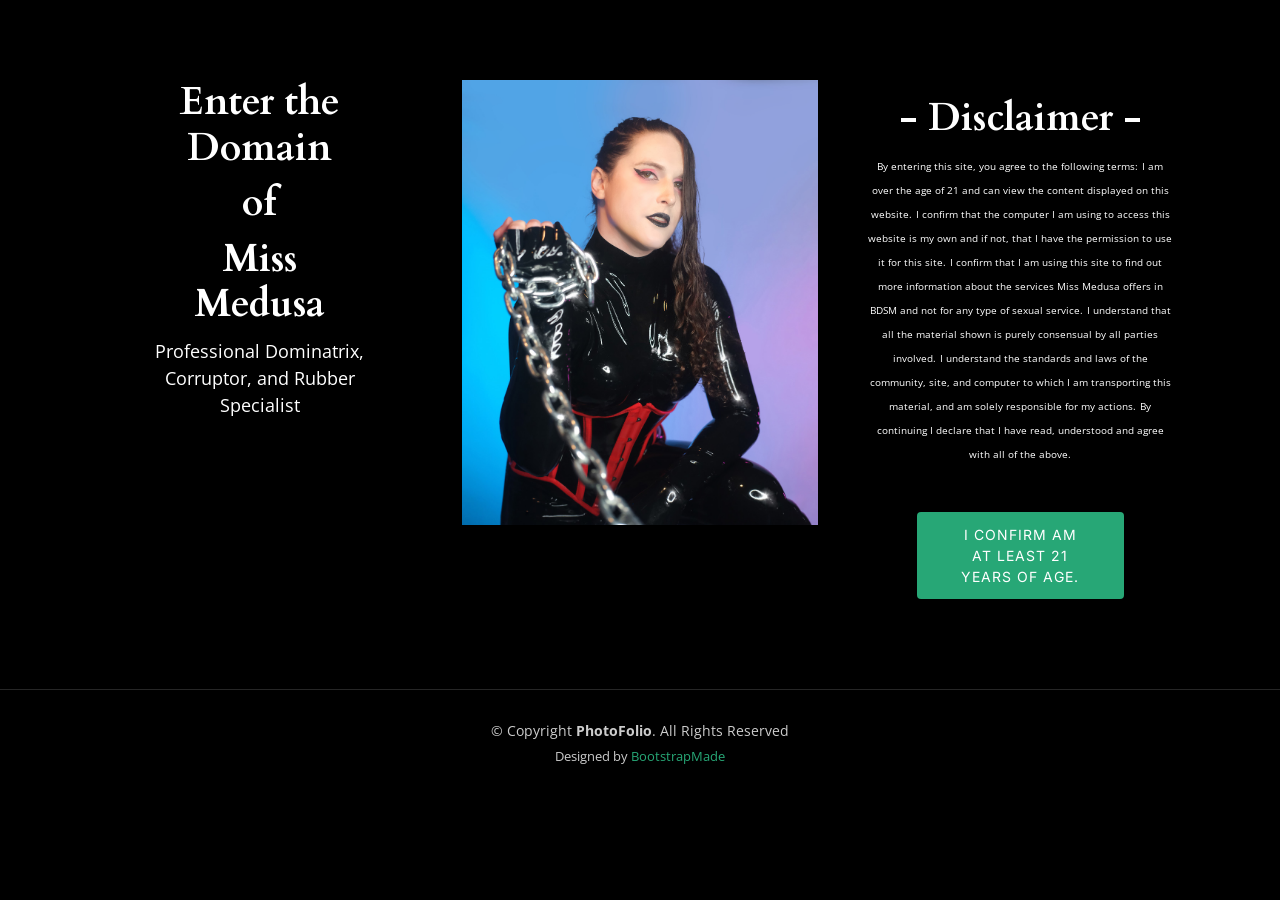
<file: index.html>
<!DOCTYPE html>
<html lang="en">

<head>
  <meta charset="utf-8">
  <meta content="width=device-width, initial-scale=1.0" name="viewport">

  <title>Miss Medusa</title>
  <meta content="" name="description">
  <meta content="" name="keywords">
  
  <style>
  .container {
    position: relative;
    text-align: center;
    color: white;
  }

  .bottom-left {
    position: absolute;
    bottom: 8px;
    left: 16px;
  }

  .top-left {
    position: absolute;
    top: 15%;
    left: 2%;
  }

  .top-right {
    position: absolute;
    top: 15%;
    right: 2%;
  }

  .bottom-right {
    position: absolute;
    bottom: 8px;
    right: 16px;
  }

  .centered {
    position: absolute;
    top: 50%;
    left: 50%;
    transform: translate(-50%, -50%);
  }
  </style>

  <!-- Favicons -->
  <link href="assets/img/favicon.png" rel="icon">
  <link href="assets/img/apple-touch-icon.png" rel="apple-touch-icon">

  <!-- Google Fonts -->
  <link rel="preconnect" href="https://fonts.googleapis.com">
  <link rel="preconnect" href="https://fonts.gstatic.com" crossorigin>
  <link href="https://fonts.googleapis.com/css2?family=Open+Sans:ital,wght@0,300;0,400;0,500;0,600;0,700;1,300;1,400;1,600;1,700&family=Inter:ital,wght@0,300;0,400;0,500;0,600;0,700;1,300;1,400;1,500;1,600;1,700&family=Cardo:ital,wght@0,400;0,700;1,400&display=swap" rel="stylesheet">

  <!-- Vendor CSS Files -->
  <link href="assets/vendor/bootstrap/css/bootstrap.min.css" rel="stylesheet">
  <link href="assets/vendor/bootstrap-icons/bootstrap-icons.css" rel="stylesheet">
  <link href="assets/vendor/swiper/swiper-bundle.min.css" rel="stylesheet">
  <link href="assets/vendor/glightbox/css/glightbox.min.css" rel="stylesheet">
  <link href="assets/vendor/aos/aos.css" rel="stylesheet">

  <!-- Template Main CSS File -->
  <link href="assets/css/main.css" rel="stylesheet">

  <!-- =======================================================
  * Template Name: PhotoFolio
  * Template URL: https://bootstrapmade.com/photofolio-bootstrap-photography-website-template/
  * Updated: Mar 17 2024 with Bootstrap v5.3.3
  * Author: BootstrapMade.com
  * License: https://bootstrapmade.com/license/
  ======================================================== -->
</head>

<body>

  <!-- ======= Hero Section ======= -->
  <section id="hero" class="hero align-items-center" data-aos="fade" data-aos-delay="1500">
    
  <!--
    <container class="container-fluid">
      <div class="background-image h-50">
        <img src="assets/img/frontPage/frontPage-1.png" class="img-fluid" alt="">
      </div>
    </container>
    
    <div class="container-fluid">
      <div class="top-left">
        <div class="row justify-content-center">
            <div class="col-xl-8 col-lg-10 col-md-12 text-center">
              <h2>Enter the Domain</h2>
              <h2>of Miss Medusa</h2>
              <p>Professional Dominatrix, Corruptor, and Rubber Vampire</p>
              <a href="about.html" class="btn-get-started">I confirm am at least 21 years of age.</a>
            </div>
        </div>
      </div>
    </div>
    
    <div class="container position-relative h-100 w-75">
        <div class="section-header">
          <h2>Disclaimer</h2>

          <p2>By entering this site, you agree to the following terms:</p2>

          <p2>I am over the age of 21 and can view the content displayed on this website.</p2>

          <p2>I confirm that the computer I am using to access this website is my own and if not, that I have the permission to use it for this site.</p2>

          <p2>I confirm that I am using this site to find out more information about the services Miss Medusa offers in BDSM and not for any type of sexual service.</p2>

          <p2>I understand that all the material shown is purely consensual by all parties involved.</p2>

          <p2>I understand the standards and laws of the community, site, and computer to which I am transporting this material, and am solely responsible for my actions.</p2>

          <p2>By continuing I declare that I have read, understood and agree with all of the above</p2>
        </div>
      </div>
  -->
    <div class="container mt-5">

      <div class="row gy-4 justify-content-center">
        <div class="col-lg-4">
          <div class="container-fluid">
            <div class="row justify-content-center">
              <div class="col-xl-8 col-lg-10 col-md-12 text-center">
                <h2>Enter the Domain</h2>
                <h2>of</h2>
                <h2>Miss Medusa</h2>
                <p>Professional Dominatrix, Corruptor, and Rubber Specialist</p>
              </div>
            </div>
          </div>
        </div>
        <div class="col-lg-4">
          <div class="background-image h-50">
            <img src="assets/img/bust/frontPage-1.jpeg" class="img-fluid" alt="">
          </div>
        </div>
        <div class="col-lg-4">
          <div class="container-fluid">
            <div class="container position-relative h-100 w-100 mt-3">
              <div class="portfolio-description">
                <h2>- Disclaimer -</h2>

                <p3>By entering this site, you agree to the following terms:</p3>

                <p3>I am over the age of 21 and can view the content displayed on this website.</p3>

                <p3>I confirm that the computer I am using to access this website is my own and if not, that I have the permission to use it for this site.</p3>

                <p3>I confirm that I am using this site to find out more information about the services Miss Medusa offers in BDSM and not for any type of sexual service.</p3>

                <p3>I understand that all the material shown is purely consensual by all parties involved.</p3>

                <p3>I understand the standards and laws of the community, site, and computer to which I am transporting this material, and am solely responsible for my actions.</p3>

                <p3>By continuing I declare that I have read, understood and agree with all of the above.</p3>

                <div class="container position-relative h-100 w-75 mt-5">
                  <a href="about.html" class="btn-get-started">I confirm am at least 21 years of age.</a>
                </div>
              </div>
            </div>
          </div>
        </div>
      </div>
    </div>
    
  </section><!-- End Hero Section -->

  <main id="main" data-aos="fade" data-aos-delay="1500">

    <!-- ======= Header ======= -->
    <header id="header" class="header d-flex align-items-center fixed-top">
    </header>

    <!-- ======= Gallery Single Section ======= -->
    <section id="gallery-single" class="gallery-single">
    </section>

  </main><!-- End #main -->

  <!-- ======= Footer ======= -->
  <footer id="footer" class="footer">
    <div class="container">
      <div class="copyright">
        &copy; Copyright <strong><span>PhotoFolio</span></strong>. All Rights Reserved
      </div>
      <div class="credits">
        <!-- All the links in the footer should remain intact. -->
        <!-- You can delete the links only if you purchased the pro version. -->
        <!-- Licensing information: https://bootstrapmade.com/license/ -->
        <!-- Purchase the pro version with working PHP/AJAX contact form: https://bootstrapmade.com/photofolio-bootstrap-photography-website-template/ -->
        Designed by <a href="https://bootstrapmade.com/">BootstrapMade</a>
      </div>
    </div>
  </footer><!-- End Footer -->

  <a href="#" class="scroll-top d-flex align-items-center justify-content-center"><i class="bi bi-arrow-up-short"></i></a>

  <div id="preloader">
    <div class="line"></div>
  </div>

  <!-- Vendor JS Files -->
  <script src="assets/vendor/bootstrap/js/bootstrap.bundle.min.js"></script>
  <script src="assets/vendor/swiper/swiper-bundle.min.js"></script>
  <script src="assets/vendor/glightbox/js/glightbox.min.js"></script>
  <script src="assets/vendor/aos/aos.js"></script>
  <script src="assets/vendor/php-email-form/validate.js"></script>

  <!-- Template Main JS File -->
  <script src="assets/js/main.js"></script>

</body>

</html>
</file>
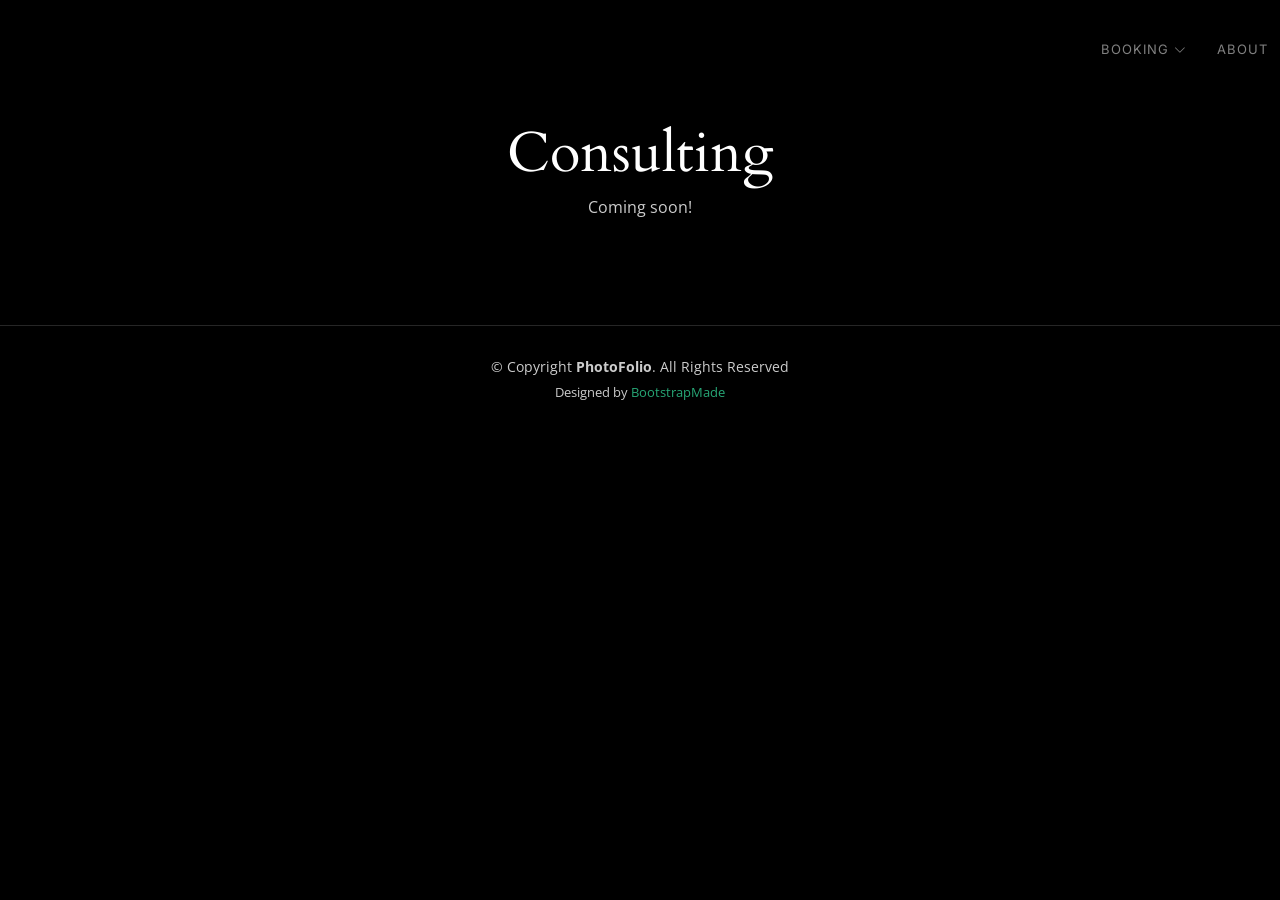
<file: consulting.html>
<!DOCTYPE html>
<html lang="en">

<head>
  <meta charset="utf-8">
  <meta content="width=device-width, initial-scale=1.0" name="viewport">

  <title>Miss Medusa - Corruption</title>
  <meta content="" name="description">
  <meta content="" name="keywords">

  <!-- Favicons -->
  <link href="assets/img/favicon.png" rel="icon">
  <link href="assets/img/apple-touch-icon.png" rel="apple-touch-icon">

  <!-- Google Fonts -->
  <link rel="preconnect" href="https://fonts.googleapis.com">
  <link rel="preconnect" href="https://fonts.gstatic.com" crossorigin>
  <link href="https://fonts.googleapis.com/css2?family=Open+Sans:ital,wght@0,300;0,400;0,500;0,600;0,700;1,300;1,400;1,600;1,700&family=Inter:ital,wght@0,300;0,400;0,500;0,600;0,700;1,300;1,400;1,500;1,600;1,700&family=Cardo:ital,wght@0,400;0,700;1,400&display=swap" rel="stylesheet">

  <!-- Vendor CSS Files -->
  <link href="assets/vendor/bootstrap/css/bootstrap.min.css" rel="stylesheet">
  <link href="assets/vendor/bootstrap-icons/bootstrap-icons.css" rel="stylesheet">
  <link href="assets/vendor/swiper/swiper-bundle.min.css" rel="stylesheet">
  <link href="assets/vendor/glightbox/css/glightbox.min.css" rel="stylesheet">
  <link href="assets/vendor/aos/aos.css" rel="stylesheet">

  <!-- Template Main CSS File -->
  <link href="assets/css/main.css" rel="stylesheet">

  <!-- =======================================================
  * Template Name: PhotoFolio
  * Template URL: https://bootstrapmade.com/photofolio-bootstrap-photography-website-template/
  * Updated: Mar 17 2024 with Bootstrap v5.3.3
  * Author: BootstrapMade.com
  * License: https://bootstrapmade.com/license/
  ======================================================== -->
</head>

<body>

  <!-- ======= Header ======= -->
  <header id="header" class="header d-flex align-items-center fixed-top">
    <div class="container-fluid d-flex align-items-center justify-content-between">

      <a href="index.html" class="logo d-flex align-items-center  me-auto me-lg-0">
        <!-- Uncomment the line below if you also wish to use an image logo -->
        <!-- <img src="assets/img/logo.png" alt="">
        <i class="bi bi-camera"></i>
        <h1>PhotoFolio</h1> -->
      </a>

      <nav id="navbar" class="navbar">
        <ul>
          <li class="dropdown"><a href="#"><span>Booking</span> <i class="bi bi-chevron-down dropdown-indicator"></i></a>
            <ul>
              <li><a href="corruption.html">Application</a></li>
              <li><a href="gallery">Gallery</a></li>
              <li><a href="consulting">Consulting</a></li>
              <li><a href="education">Education</a></li>
              <li><a href="installations">Installations</a></li>
            </ul>
          </li>
          <li><a href="about.html">About</a></li>
        </ul>
      </nav><!-- .navbar -->
      
      <!--
      <div class="header-social-links">
        <a href="#" class="twitter"><i class="bi bi-twitter"></i></a>
        <a href="#" class="facebook"><i class="bi bi-facebook"></i></a>
        <a href="#" class="instagram"><i class="bi bi-instagram"></i></a>
        <a href="#" class="linkedin"><i class="bi bi-linkedin"></i></i></a>
      </div>
      <i class="mobile-nav-toggle mobile-nav-show bi bi-list"></i>
      <i class="mobile-nav-toggle mobile-nav-hide d-none bi bi-x"></i>
      -->

    </div>
  </header><!-- End Header -->

  <main id="main" data-aos="fade" data-aos-delay="1500">

    <!-- ======= End Page Header ======= -->
    <div class="page-header d-flex align-items-center">
      <div class="container position-relative">
        <div class="row d-flex justify-content-center">
          <div class="col-lg-6 text-center">
            <h2>Consulting</h2>
            <p>Coming soon!</p>
          </div>
        </div>
      </div>
    </div><!-- End Page Header -->

    <!-- ======= Gallery Single Section ======= -->
    <section id="gallery-single" class="gallery-single">
      <div class="container">

      <!--
        <div class="position-relative h-100">
          <div class="slides-1 portfolio-details-slider swiper">
            <div class="swiper-wrapper align-items-center">

              <div class="swiper-slide">
                <img src="assets/img/effects/gallery-8.jpg" alt="">
              </div>
              <div class="swiper-slide">
                <img src="assets/img/effects/gallery-9.jpg" alt="">
              </div>
              <div class="swiper-slide">
                <img src="assets/img/effects/gallery-10.jpg" alt="">
              </div>
              <div class="swiper-slide">
                <img src="assets/img/effects/gallery-11.jpg" alt="">
              </div>
              <div class="swiper-slide">
                <img src="assets/img/effects/gallery-12.jpg" alt="">
              </div>
              <div class="swiper-slide">
                <img src="assets/img/effects/gallery-13.jpg" alt="">
              </div>

            </div>
            <div class="swiper-pagination"></div>
          </div>
          <div class="swiper-button-prev"></div>
          <div class="swiper-button-next"></div>

        </div>

        <div class="row justify-content-between gy-4 mt-4">

          <div class="col-lg-8">
            <div class="portfolio-description">
              <h2>This is an example of portfolio detail</h2>
              <p>
                Autem ipsum nam porro corporis rerum. Quis eos dolorem eos itaque inventore commodi labore quia quia. Exercitationem repudiandae officiis neque suscipit non officia eaque itaque enim. Voluptatem officia accusantium nesciunt est omnis tempora consectetur dignissimos. Sequi nulla at esse enim cum deserunt eius.
              </p>
              <p>
                Amet consequatur qui dolore veniam voluptatem voluptatem sit. Non aspernatur atque natus ut cum nam et. Praesentium error dolores rerum minus sequi quia veritatis eum. Eos et doloribus doloremque nesciunt molestiae laboriosam.
              </p>

              <div class="testimonial-item">
                <p>
                  <i class="bi bi-quote quote-icon-left"></i>
                  Export tempor illum tamen malis malis eram quae irure esse labore quem cillum quid cillum eram malis quorum velit fore eram velit sunt aliqua noster fugiat irure amet legam anim culpa.
                  <i class="bi bi-quote quote-icon-right"></i>
                </p>
                <div>
                  <img src="assets/img/testimonials/testimonials-2.jpg" class="testimonial-img" alt="">
                  <h3>Charlotte Denton</h3>
                  <h4>Animator</h4>
                </div>
              </div>

              <p>
                Impedit ipsum quae et aliquid doloribus et voluptatem quasi. Perspiciatis occaecati earum et magnam animi. Quibusdam non qui ea vitae suscipit vitae sunt. Repudiandae incidunt cumque minus deserunt assumenda tempore. Delectus voluptas necessitatibus est.

              <p>
                Sunt voluptatum sapiente facilis quo odio aut ipsum repellat debitis. Molestiae et autem libero. Explicabo et quod necessitatibus similique quis dolor eum. Numquam eaque praesentium rem et qui nesciunt.
              </p>

            </div>
          </div>

          <div class="col-lg-3">
            <div class="portfolio-info">
              <h3>Project information</h3>
              <ul>
                <li><strong>Category</strong> <span>Nature Photography</span></li>
                <li><strong>Client</strong> <span>ASU Company</span></li>
                <li><strong>Project date</strong> <span>01 March, 2022</span></li>
                <li><strong>Project URL</strong> <a href="#">www.example.com</a></li>
                <li><a href="#" class="btn-visit align-self-start">Visit Website</a></li>
              </ul>
            </div>
          </div>

        </div>
      -->

      </div>
    </section><!-- End Gallery Single Section -->

  </main><!-- End #main -->

  <!-- ======= Footer ======= -->
  <footer id="footer" class="footer">
    <div class="container">
      <div class="copyright">
        &copy; Copyright <strong><span>PhotoFolio</span></strong>. All Rights Reserved
      </div>
      <div class="credits">
        <!-- All the links in the footer should remain intact. -->
        <!-- You can delete the links only if you purchased the pro version. -->
        <!-- Licensing information: https://bootstrapmade.com/license/ -->
        <!-- Purchase the pro version with working PHP/AJAX contact form: https://bootstrapmade.com/photofolio-bootstrap-photography-website-template/ -->
        Designed by <a href="https://bootstrapmade.com/">BootstrapMade</a>
      </div>
    </div>
  </footer><!-- End Footer -->

  <a href="#" class="scroll-top d-flex align-items-center justify-content-center"><i class="bi bi-arrow-up-short"></i></a>

  <div id="preloader">
    <div class="line"></div>
  </div>

  <!-- Vendor JS Files -->
  <script src="assets/vendor/bootstrap/js/bootstrap.bundle.min.js"></script>
  <script src="assets/vendor/swiper/swiper-bundle.min.js"></script>
  <script src="assets/vendor/glightbox/js/glightbox.min.js"></script>
  <script src="assets/vendor/aos/aos.js"></script>
  <script src="assets/vendor/php-email-form/validate.js"></script>

  <!-- Template Main JS File -->
  <script src="assets/js/main.js"></script>

</body>

</html>
</file>
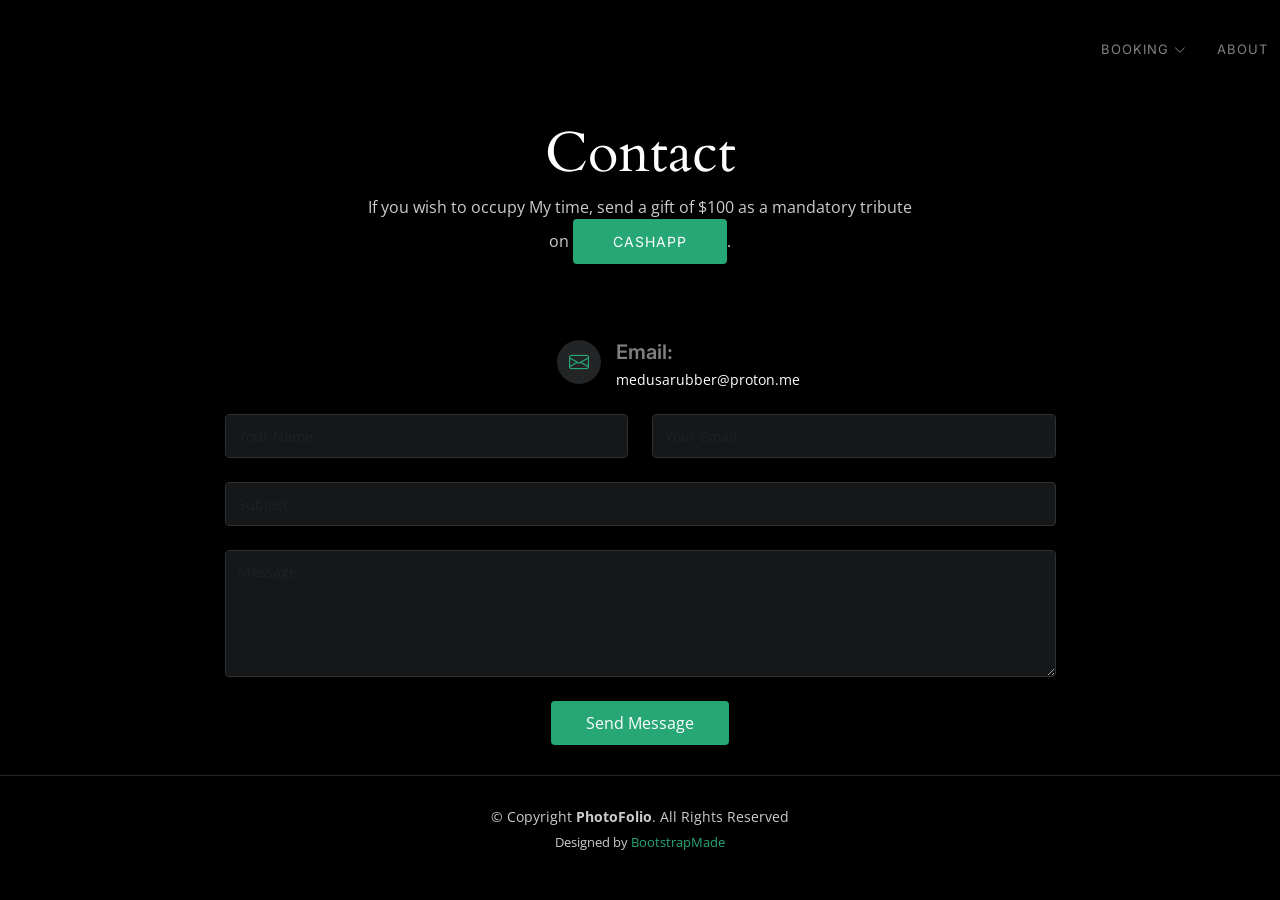
<file: contact.html>
<!DOCTYPE html>
<html lang="en">

<head>
  <meta charset="utf-8">
  <meta content="width=device-width, initial-scale=1.0" name="viewport">

  <title>Miss Medusa - Contact</title>
  <meta content="" name="description">
  <meta content="" name="keywords">

  <!-- Favicons -->
  <link href="assets/img/favicon.png" rel="icon">
  <link href="assets/img/apple-touch-icon.png" rel="apple-touch-icon">

  <!-- Google Fonts -->
  <link rel="preconnect" href="https://fonts.googleapis.com">
  <link rel="preconnect" href="https://fonts.gstatic.com" crossorigin>
  <link href="https://fonts.googleapis.com/css2?family=Open+Sans:ital,wght@0,300;0,400;0,500;0,600;0,700;1,300;1,400;1,600;1,700&family=Inter:ital,wght@0,300;0,400;0,500;0,600;0,700;1,300;1,400;1,500;1,600;1,700&family=Cardo:ital,wght@0,400;0,700;1,400&display=swap" rel="stylesheet">

  <!-- Vendor CSS Files -->
  <link href="assets/vendor/bootstrap/css/bootstrap.min.css" rel="stylesheet">
  <link href="assets/vendor/bootstrap-icons/bootstrap-icons.css" rel="stylesheet">
  <link href="assets/vendor/swiper/swiper-bundle.min.css" rel="stylesheet">
  <link href="assets/vendor/glightbox/css/glightbox.min.css" rel="stylesheet">
  <link href="assets/vendor/aos/aos.css" rel="stylesheet">

  <!-- Template Main CSS File -->
  <link href="assets/css/main.css" rel="stylesheet">

  <!-- =======================================================
  * Template Name: PhotoFolio
  * Template URL: https://bootstrapmade.com/photofolio-bootstrap-photography-website-template/
  * Updated: Mar 17 2024 with Bootstrap v5.3.3
  * Author: BootstrapMade.com
  * License: https://bootstrapmade.com/license/
  ======================================================== -->
</head>

<body>

  <!-- ======= Header ======= -->
  <header id="header" class="header d-flex align-items-center fixed-top">
    <div class="container-fluid d-flex align-items-center justify-content-between">

      <a href="index.html" class="logo d-flex align-items-center  me-auto me-lg-0">
        <!-- Uncomment the line below if you also wish to use an image logo -->
        <!-- <img src="assets/img/logo.png" alt=""> -->
        <!-- <i class="bi bi-camera"></i>
        <h1>PhotoFolio</h1> -->
      </a>

      <nav id="navbar" class="navbar">
        <ul>
          <li class="dropdown"><a href="#"><span>Booking</span> <i class="bi bi-chevron-down dropdown-indicator"></i></a>
            <ul>
              <li><a href="corruption.html">Application</a></li>
              <li><a href="gallery">Gallery</a></li>
              <li><a href="consulting">Consulting</a></li>
              <li><a href="education">Education</a></li>
              <li><a href="installations">Installations</a></li>
            </ul>
          </li>
          <li><a href="about.html">About</a></li>
        </ul>
      </nav><!-- .navbar -->
      
      <!--
      <div class="header-social-links">
        <a href="#" class="twitter"><i class="bi bi-twitter"></i></a>
        <a href="#" class="facebook"><i class="bi bi-facebook"></i></a>
        <a href="#" class="instagram"><i class="bi bi-instagram"></i></a>
        <a href="#" class="linkedin"><i class="bi bi-linkedin"></i></i></a>
      </div>
      <i class="mobile-nav-toggle mobile-nav-show bi bi-list"></i>
      <i class="mobile-nav-toggle mobile-nav-hide d-none bi bi-x"></i>
      -->

    </div>
  </header><!-- End Header -->

  <main id="main" data-aos="fade" data-aos-delay="1500">

    <!-- ======= End Page Header ======= -->
    <div class="page-header d-flex align-items-center">
      <div class="container position-relative">
        <div class="row d-flex justify-content-center">
          <div class="col-lg-6 text-center">
            <h2>Contact</h2>
            <p>If you wish to occupy My time, send a gift of $100 as a mandatory tribute on <a class="cta-btn" href="https://cash.app/$MedusaRubber">Cashapp</a>.</p>
          </div>
        </div>
      </div>
    </div><!-- End Page Header -->

    <!-- ======= Contact Section ======= -->
    <section id="contact" class="contact">
      <div class="container">

        <div class="row gy-4 justify-content-center">

          <div class="col-lg-2">
            <div class="info-item d-flex">
              <i class="bi bi-envelope flex-shrink-0"></i>
              <div>
                <h4>Email:</h4>
                <p>medusarubber@proton.me</p>
              </div>
            </div>
          </div><!-- End Info Item -->

        </div>

        <div class="row justify-content-center mt-4">

          <div class="col-lg-9">
            <form action="forms/contact.php" method="post" role="form" class="php-email-form">
              <div class="row">
                <div class="col-md-6 form-group">
                  <input type="text" name="name" class="form-control" id="name" placeholder="Your Name" required>
                </div>
                <div class="col-md-6 form-group mt-3 mt-md-0">
                  <input type="email" class="form-control" name="email" id="email" placeholder="Your Email" required>
                </div>
              </div>
              <div class="form-group mt-3">
                <input type="text" class="form-control" name="subject" id="subject" placeholder="Subject" required>
              </div>
              <div class="form-group mt-3">
                <textarea class="form-control" name="message" rows="5" placeholder="Message" required></textarea>
              </div>
              <div class="my-3">
                <div class="loading">Loading...</div>
                <div class="error-message"></div>
                <div class="sent-message">Your message has been sent. Say your prayers.</div>
              </div>
              <div class="text-center"><button type="submit">Send Message</button></div>
            </form>
          </div><!-- End Contact Form -->

        </div>

      </div>
    </section><!-- End Contact Section -->

  </main><!-- End #main -->

  <!-- ======= Footer ======= -->
  <footer id="footer" class="footer">
    <div class="container">
      <div class="copyright">
        &copy; Copyright <strong><span>PhotoFolio</span></strong>. All Rights Reserved
      </div>
      <div class="credits">
        <!-- All the links in the footer should remain intact. -->
        <!-- You can delete the links only if you purchased the pro version. -->
        <!-- Licensing information: https://bootstrapmade.com/license/ -->
        <!-- Purchase the pro version with working PHP/AJAX contact form: https://bootstrapmade.com/photofolio-bootstrap-photography-website-template/ -->
        Designed by <a href="https://bootstrapmade.com/">BootstrapMade</a>
      </div>
    </div>
  </footer><!-- End Footer -->

  <a href="#" class="scroll-top d-flex align-items-center justify-content-center"><i class="bi bi-arrow-up-short"></i></a>

  <div id="preloader">
    <div class="line"></div>
  </div>

  <!-- Vendor JS Files -->
  <script src="assets/vendor/bootstrap/js/bootstrap.bundle.min.js"></script>
  <script src="assets/vendor/swiper/swiper-bundle.min.js"></script>
  <script src="assets/vendor/glightbox/js/glightbox.min.js"></script>
  <script src="assets/vendor/aos/aos.js"></script>
  <script src="assets/vendor/php-email-form/validate.js"></script>

  <!-- Template Main JS File -->
  <script src="assets/js/main.js"></script>

</body>

</html>
</file>
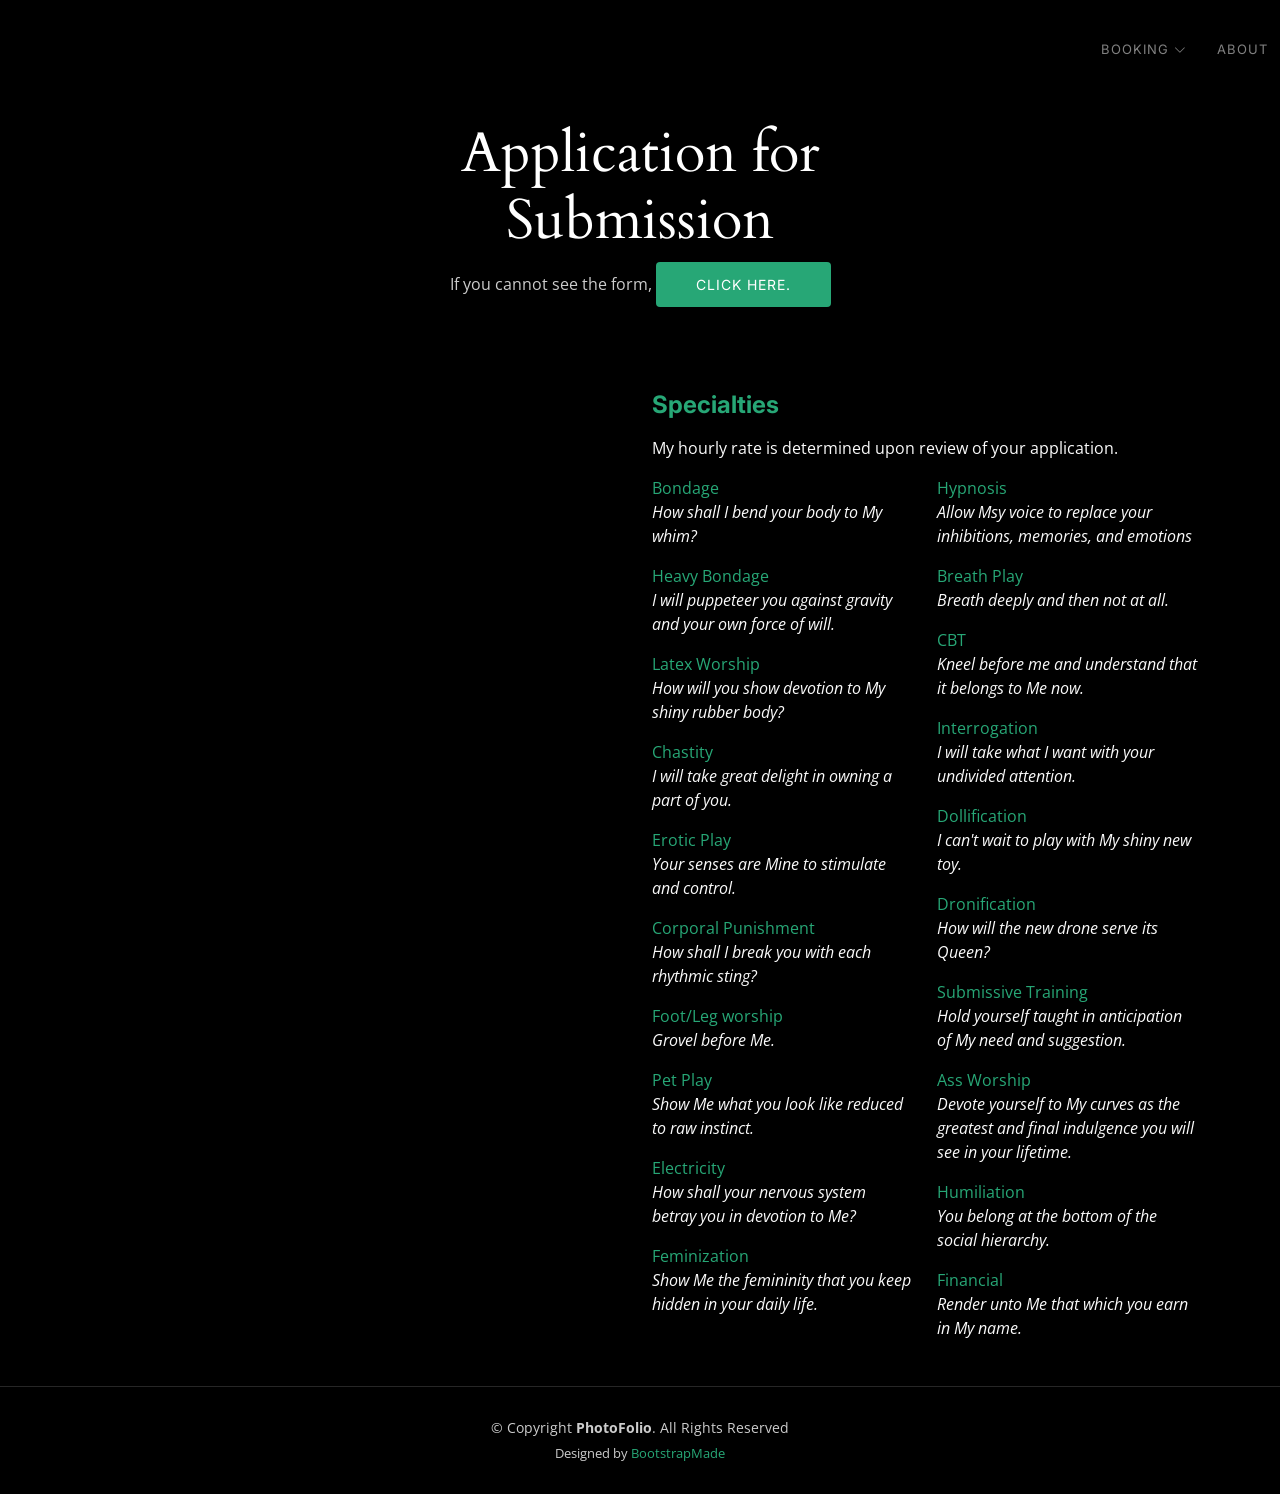
<file: corruption.html>
<!DOCTYPE html>
<html lang="en">

<head>
  <meta charset="utf-8">
  <meta content="width=device-width, initial-scale=1.0" name="viewport">

  <title>Miss Medusa - Application</title>
  <meta content="" name="description">
  <meta content="" name="keywords">

  <!-- Favicons -->
  <link href="assets/img/favicon.png" rel="icon">
  <link href="assets/img/apple-touch-icon.png" rel="apple-touch-icon">

  <!-- Google Fonts -->
  <link rel="preconnect" href="https://fonts.googleapis.com">
  <link rel="preconnect" href="https://fonts.gstatic.com" crossorigin>
  <link href="https://fonts.googleapis.com/css2?family=Open+Sans:ital,wght@0,300;0,400;0,500;0,600;0,700;1,300;1,400;1,600;1,700&family=Inter:ital,wght@0,300;0,400;0,500;0,600;0,700;1,300;1,400;1,500;1,600;1,700&family=Cardo:ital,wght@0,400;0,700;1,400&display=swap" rel="stylesheet">

  <!-- Vendor CSS Files -->
  <link href="assets/vendor/bootstrap/css/bootstrap.min.css" rel="stylesheet">
  <link href="assets/vendor/bootstrap-icons/bootstrap-icons.css" rel="stylesheet">
  <link href="assets/vendor/swiper/swiper-bundle.min.css" rel="stylesheet">
  <link href="assets/vendor/glightbox/css/glightbox.min.css" rel="stylesheet">
  <link href="assets/vendor/aos/aos.css" rel="stylesheet">

  <!-- Template Main CSS File -->
  <link href="assets/css/main.css" rel="stylesheet">

  <!-- =======================================================
  * Template Name: PhotoFolio
  * Template URL: https://bootstrapmade.com/photofolio-bootstrap-photography-website-template/
  * Updated: Mar 17 2024 with Bootstrap v5.3.3
  * Author: BootstrapMade.com
  * License: https://bootstrapmade.com/license/
  ======================================================== -->
</head>

<body>

  <!-- ======= Header ======= -->
  <header id="header" class="header d-flex align-items-center fixed-top">
    <div class="container-fluid d-flex align-items-center justify-content-between">

      <a href="index.html" class="logo d-flex align-items-center  me-auto me-lg-0">
        <!-- Uncomment the line below if you also wish to use an image logo -->
        <!-- <img src="assets/img/logo.png" alt="">
        <i class="bi bi-camera"></i>
        <h1>PhotoFolio</h1> -->
      </a>

      <nav id="navbar" class="navbar">
        <ul>
          <li class="dropdown"><a href="#"><span>Booking</span> <i class="bi bi-chevron-down dropdown-indicator"></i></a>
            <ul>
              <li><a href="corruption.html">Application</a></li>
              <li><a href="gallery">Gallery</a></li>
              <li><a href="consulting">Consulting</a></li>
              <li><a href="education">Education</a></li>
              <li><a href="installations">Installations</a></li>
            </ul>
          </li>
          <li><a href="about.html">About</a></li>
        </ul>
      </nav><!-- .navbar -->
      
      <!--
      <div class="header-social-links">
        <a href="#" class="twitter"><i class="bi bi-twitter"></i></a>
        <a href="#" class="facebook"><i class="bi bi-facebook"></i></a>
        <a href="#" class="instagram"><i class="bi bi-instagram"></i></a>
        <a href="#" class="linkedin"><i class="bi bi-linkedin"></i></i></a>
      </div>
      <i class="mobile-nav-toggle mobile-nav-show bi bi-list"></i>
      <i class="mobile-nav-toggle mobile-nav-hide d-none bi bi-x"></i>
      -->

    </div>
  </header><!-- End Header -->

  <main id="main" data-aos="fade" data-aos-delay="1500">

    <!-- ======= End Page Header ======= -->
    <div class="page-header d-flex align-items-center">
      <div class="container position-relative">
        <div class="row d-flex justify-content-center">
          <div class="col-lg-6 text-center">
            <h2>Application for Submission</h2>
            <p>If you cannot see the form, 
            <a class="cta-btn" href="https://cryptpad.fr/form/#/2/form/view/voWniR25P-C-7ndU3kbcxA+puwp3108b+YsFFCIMAkA/">click here.</a></p>
          </div>
        </div>
      </div>
    </div><!-- End Page Header -->

    <!-- ======= About Section ======= -->
    <section id="about" class="about">
      <div class="container">

        <div class="row gy-4 justify-content-center">
          <div class="col-lg-6">
            <div class="embed-responsive embed-responsive-1by1">
              <iframe src="https://cryptpad.fr/form/#/2/form/view/voWniR25P-C-7ndU3kbcxA+puwp3108b+YsFFCIMAkA/embed/" width=100% height="800" frameborder="0" marginheight="0" marginwidth="0"></iframe>
            </div>
          </div>
          <div class="col-lg-6 content">
            <h2 class="py-2">Specialties</h2>
              <p>My hourly rate is determined upon review of your application.</p>
            <div class="row gy-4 justify-content-center">
              <div class="col-lg-6">
                <p2>
                  Bondage
                </p2>
                  <p class="fst-italic">
                    How shall I bend your body to My whim?
                  </p>
                <p2>
                  Heavy Bondage
                </p2>
                  <p class="fst-italic">
                    I will puppeteer you against gravity and your own force of will.
                  </p>
                <p2>
                  Latex Worship
                </p2>
                  <p class="fst-italic">
                    How will you show devotion to My shiny rubber body?
                  </p>
                <p2>
                  Chastity
                </p2>
                  <p class="fst-italic">
                    I will take great delight in owning a part of you.
                  </p>
                <p2>
                  Erotic Play
                </p2>
                  <p class="fst-italic">
                    Your senses are Mine to stimulate and control.
                  </p>
                <p2>
                  Corporal Punishment
                </p2>
                  <p class="fst-italic">
                    How shall I break you with each rhythmic sting?
                  </p>
                <p2>
                  Foot/Leg worship
                </p2>
                  <p class="fst-italic">
                    Grovel before Me.
                  </p>
                <p2>
                  Pet Play
                </p2>
                  <p class="fst-italic">
                    Show Me what you look like reduced to raw instinct.
                  </p>
                <p2>
                  Electricity
                </p2>
                  <p class="fst-italic">
                    How shall your nervous system betray you in devotion to Me?
                  </p>
                <p2>
                  Feminization
                </p2>
                  <p class="fst-italic">
                    Show Me the femininity that you keep hidden in your daily life.
                  </p>
              </div>
              <div class="col-lg-6">
                <p2>
                  Hypnosis
                </p2>
                  <p class="fst-italic">
                    Allow Msy voice to replace your inhibitions, memories, and emotions
                  </p>
                <p2>
                  Breath Play
                </p2>
                  <p class="fst-italic">
                    Breath deeply and then not at all.
                  </p>
                <p2>
                  CBT
                </p2>
                  <p class="fst-italic">
                    Kneel before me and understand that it belongs to Me now.
                  </p>
                <p2>
                  Interrogation
                </p2>
                  <p class="fst-italic">
                    I will take what I want with your undivided attention.
                  </p>
                <p2>
                  Dollification
                </p2>
                  <p class="fst-italic">
                    I can't wait to play with My shiny new toy.
                  </p>
                <p2>
                  Dronification
                </p2>
                  <p class="fst-italic">
                    How will the new drone serve its Queen?
                  </p>
                <p2>
                  Submissive Training
                </p2>
                  <p class="fst-italic">
                    Hold yourself taught in anticipation of My need and suggestion.
                  </p>
                <p2>
                  Ass Worship
                </p2>
                  <p class="fst-italic">
                    Devote yourself to My curves as the greatest and final indulgence you will see in your lifetime.
                  </p>
                <p2>
                  Humiliation
                </p2>
                  <p class="fst-italic">
                    You belong at the bottom of the social hierarchy.
                  </p>
                <p2>
                  Financial
                </p2>
                  <p class="fst-italic">
                    Render unto Me that which you earn in My name.
                  </p>
              </div>
            </div>
          </div>
        </div>
      </div>
    </section><!-- End About Section -->

  </main><!-- End #main -->

  <!-- ======= Footer ======= -->
  <footer id="footer" class="footer">
    <div class="container">
      <div class="copyright">
        &copy; Copyright <strong><span>PhotoFolio</span></strong>. All Rights Reserved
      </div>
      <div class="credits">
        <!-- All the links in the footer should remain intact. -->
        <!-- You can delete the links only if you purchased the pro version. -->
        <!-- Licensing information: https://bootstrapmade.com/license/ -->
        <!-- Purchase the pro version with working PHP/AJAX contact form: https://bootstrapmade.com/photofolio-bootstrap-photography-website-template/ -->
        Designed by <a href="https://bootstrapmade.com/">BootstrapMade</a>
      </div>
    </div>
  </footer><!-- End Footer -->

  <a href="#" class="scroll-top d-flex align-items-center justify-content-center"><i class="bi bi-arrow-up-short"></i></a>

  <div id="preloader">
    <div class="line"></div>
  </div>

  <!-- Vendor JS Files -->
  <script src="assets/vendor/bootstrap/js/bootstrap.bundle.min.js"></script>
  <script src="assets/vendor/swiper/swiper-bundle.min.js"></script>
  <script src="assets/vendor/glightbox/js/glightbox.min.js"></script>
  <script src="assets/vendor/aos/aos.js"></script>
  <script src="assets/vendor/php-email-form/validate.js"></script>

  <!-- Template Main JS File -->
  <script src="assets/js/main.js"></script>

</body>


</html>
</file>
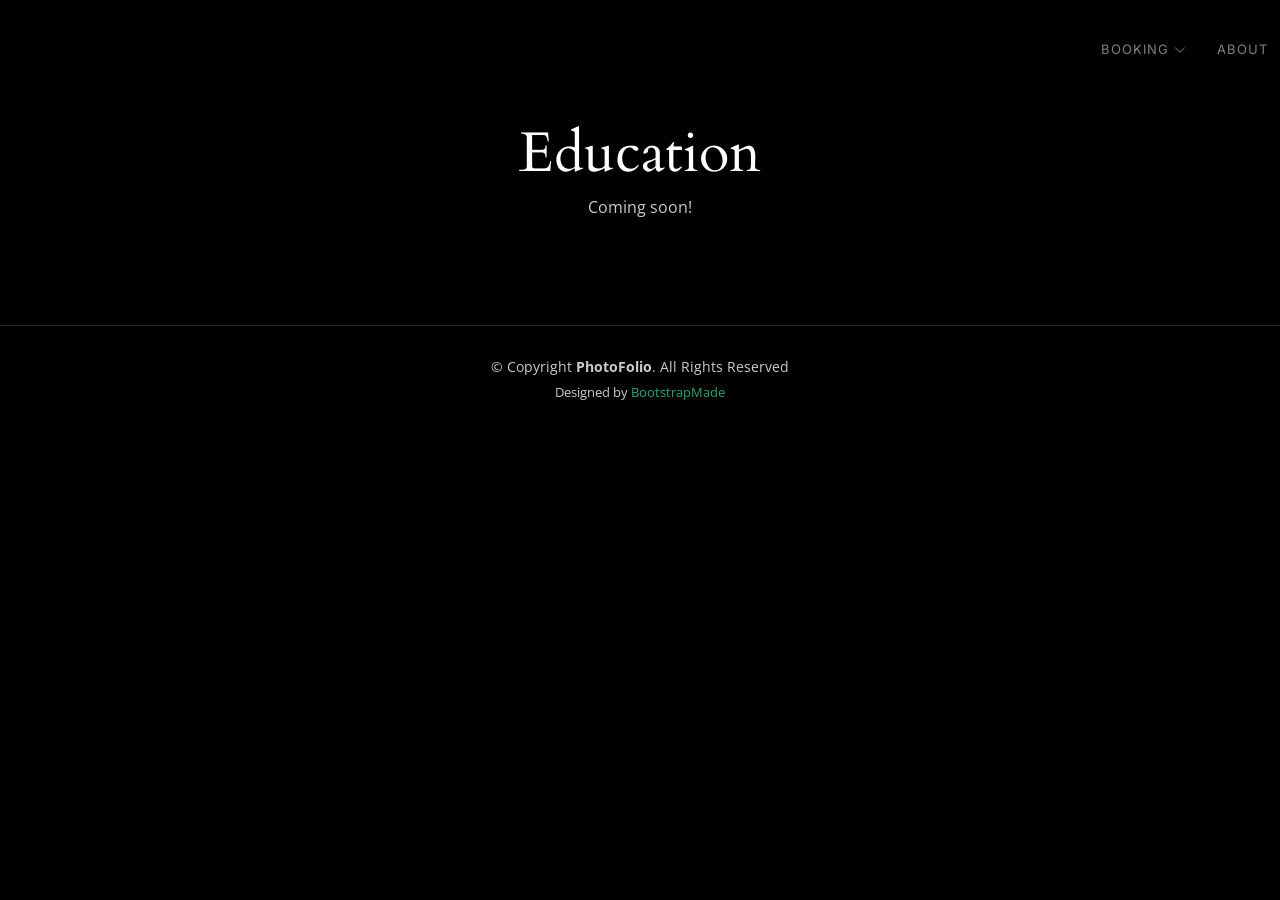
<file: education.html>
<!DOCTYPE html>
<html lang="en">

<head>
  <meta charset="utf-8">
  <meta content="width=device-width, initial-scale=1.0" name="viewport">

  <title>Miss Medusa - Education</title>
  <meta content="" name="description">
  <meta content="" name="keywords">

  <!-- Favicons -->
  <link href="assets/img/favicon.png" rel="icon">
  <link href="assets/img/apple-touch-icon.png" rel="apple-touch-icon">

  <!-- Google Fonts -->
  <link rel="preconnect" href="https://fonts.googleapis.com">
  <link rel="preconnect" href="https://fonts.gstatic.com" crossorigin>
  <link href="https://fonts.googleapis.com/css2?family=Open+Sans:ital,wght@0,300;0,400;0,500;0,600;0,700;1,300;1,400;1,600;1,700&family=Inter:ital,wght@0,300;0,400;0,500;0,600;0,700;1,300;1,400;1,500;1,600;1,700&family=Cardo:ital,wght@0,400;0,700;1,400&display=swap" rel="stylesheet">

  <!-- Vendor CSS Files -->
  <link href="assets/vendor/bootstrap/css/bootstrap.min.css" rel="stylesheet">
  <link href="assets/vendor/bootstrap-icons/bootstrap-icons.css" rel="stylesheet">
  <link href="assets/vendor/swiper/swiper-bundle.min.css" rel="stylesheet">
  <link href="assets/vendor/glightbox/css/glightbox.min.css" rel="stylesheet">
  <link href="assets/vendor/aos/aos.css" rel="stylesheet">

  <!-- Template Main CSS File -->
  <link href="assets/css/main.css" rel="stylesheet">

  <!-- =======================================================
  * Template Name: PhotoFolio
  * Template URL: https://bootstrapmade.com/photofolio-bootstrap-photography-website-template/
  * Updated: Mar 17 2024 with Bootstrap v5.3.3
  * Author: BootstrapMade.com
  * License: https://bootstrapmade.com/license/
  ======================================================== -->
</head>

<body>

  <!-- ======= Header ======= -->
  <header id="header" class="header d-flex align-items-center fixed-top">
    <div class="container-fluid d-flex align-items-center justify-content-between">

      <a href="index.html" class="logo d-flex align-items-center  me-auto me-lg-0">
        <!-- Uncomment the line below if you also wish to use an image logo -->
        <!-- <img src="assets/img/logo.png" alt="">
        <i class="bi bi-camera"></i>
        <h1>PhotoFolio</h1> -->
      </a>

      <nav id="navbar" class="navbar">
        <ul>
          <li class="dropdown"><a href="#"><span>Booking</span> <i class="bi bi-chevron-down dropdown-indicator"></i></a>
            <ul>
              <li><a href="corruption.html">Application</a></li>
              <li><a href="gallery">Gallery</a></li>
              <li><a href="consulting">Consulting</a></li>
              <li><a href="education">Education</a></li>
              <li><a href="installations">Installations</a></li>
            </ul>
          </li>
          <li><a href="about.html">About</a></li>
        </ul>
      </nav><!-- .navbar -->
      
      <!--
      <div class="header-social-links">
        <a href="#" class="twitter"><i class="bi bi-twitter"></i></a>
        <a href="#" class="facebook"><i class="bi bi-facebook"></i></a>
        <a href="#" class="instagram"><i class="bi bi-instagram"></i></a>
        <a href="#" class="linkedin"><i class="bi bi-linkedin"></i></i></a>
      </div>
      <i class="mobile-nav-toggle mobile-nav-show bi bi-list"></i>
      <i class="mobile-nav-toggle mobile-nav-hide d-none bi bi-x"></i>
      -->

    </div>
  </header><!-- End Header -->

  <main id="main" data-aos="fade" data-aos-delay="1500">

    <!-- ======= End Page Header ======= -->
    <div class="page-header d-flex align-items-center">
      <div class="container position-relative">
        <div class="row d-flex justify-content-center">
          <div class="col-lg-6 text-center">
            <h2>Education</h2>
            <p>Coming soon!</p>
            
          </div>
        </div>
      </div>
    </div><!-- End Page Header -->

    <!-- ======= Gallery Single Section ======= -->
    <section id="gallery-single" class="gallery-single">
      <div class="container">

        <!--
        <div class="position-relative h-100">
          <div class="slides-1 portfolio-details-slider swiper">
            <div class="swiper-wrapper align-items-center">

              <div class="swiper-slide">
                <img src="assets/img/leviathanShells/gallery-8.jpg" alt="">
              </div>
              <div class="swiper-slide">
                <img src="assets/img/leviathanShells/gallery-9.jpg" alt="">
              </div>
              <div class="swiper-slide">
                <img src="assets/img/leviathanShells/gallery-10.jpg" alt="">
              </div>
              <div class="swiper-slide">
                <img src="assets/img/leviathanShells/gallery-11.jpg" alt="">
              </div>
              <div class="swiper-slide">
                <img src="assets/img/leviathanShells/gallery-12.jpg" alt="">
              </div>
              <div class="swiper-slide">
                <img src="assets/img/leviathanShells/gallery-13.jpg" alt="">
              </div>

            </div>
            <div class="swiper-pagination"></div>
          </div>
          <div class="swiper-button-prev"></div>
          <div class="swiper-button-next"></div>

        </div>

        <div class="row justify-content-between gy-4 mt-4">

          <div class="col-lg-8">
            <div class="portfolio-description">
              <h2>This is an example of portfolio detail</h2>
              <p>
                Autem ipsum nam porro corporis rerum. Quis eos dolorem eos itaque inventore commodi labore quia quia. Exercitationem repudiandae officiis neque suscipit non officia eaque itaque enim. Voluptatem officia accusantium nesciunt est omnis tempora consectetur dignissimos. Sequi nulla at esse enim cum deserunt eius.
              </p>
              <p>
                Amet consequatur qui dolore veniam voluptatem voluptatem sit. Non aspernatur atque natus ut cum nam et. Praesentium error dolores rerum minus sequi quia veritatis eum. Eos et doloribus doloremque nesciunt molestiae laboriosam.
              </p>

              <div class="testimonial-item">
                <p>
                  <i class="bi bi-quote quote-icon-left"></i>
                  Export tempor illum tamen malis malis eram quae irure esse labore quem cillum quid cillum eram malis quorum velit fore eram velit sunt aliqua noster fugiat irure amet legam anim culpa.
                  <i class="bi bi-quote quote-icon-right"></i>
                </p>
                <div>
                  <img src="assets/img/testimonials/testimonials-2.jpg" class="testimonial-img" alt="">
                  <h3>Charlotte Denton</h3>
                  <h4>Animator</h4>
                </div>
              </div>

              <p>
                Impedit ipsum quae et aliquid doloribus et voluptatem quasi. Perspiciatis occaecati earum et magnam animi. Quibusdam non qui ea vitae suscipit vitae sunt. Repudiandae incidunt cumque minus deserunt assumenda tempore. Delectus voluptas necessitatibus est.

              <p>
                Sunt voluptatum sapiente facilis quo odio aut ipsum repellat debitis. Molestiae et autem libero. Explicabo et quod necessitatibus similique quis dolor eum. Numquam eaque praesentium rem et qui nesciunt.
              </p>

            </div>
          </div>

          <div class="col-lg-3">
            <div class="portfolio-info">
              <h3>Project information</h3>
              <ul>
                <li><strong>Category</strong> <span>Nature Photography</span></li>
                <li><strong>Client</strong> <span>ASU Company</span></li>
                <li><strong>Project date</strong> <span>01 March, 2022</span></li>
                <li><strong>Project URL</strong> <a href="#">www.example.com</a></li>
                <li><a href="#" class="btn-visit align-self-start">Visit Website</a></li>
              </ul>
            </div>
          </div>

        </div>
        -->

      </div>
    </section><!-- End Gallery Single Section -->

  </main><!-- End #main -->

  <!-- ======= Footer ======= -->
  <footer id="footer" class="footer">
    <div class="container">
      <div class="copyright">
        &copy; Copyright <strong><span>PhotoFolio</span></strong>. All Rights Reserved
      </div>
      <div class="credits">
        <!-- All the links in the footer should remain intact. -->
        <!-- You can delete the links only if you purchased the pro version. -->
        <!-- Licensing information: https://bootstrapmade.com/license/ -->
        <!-- Purchase the pro version with working PHP/AJAX contact form: https://bootstrapmade.com/photofolio-bootstrap-photography-website-template/ -->
        Designed by <a href="https://bootstrapmade.com/">BootstrapMade</a>
      </div>
    </div>
  </footer><!-- End Footer -->

  <a href="#" class="scroll-top d-flex align-items-center justify-content-center"><i class="bi bi-arrow-up-short"></i></a>

  <div id="preloader">
    <div class="line"></div>
  </div>

  <!-- Vendor JS Files -->
  <script src="assets/vendor/bootstrap/js/bootstrap.bundle.min.js"></script>
  <script src="assets/vendor/swiper/swiper-bundle.min.js"></script>
  <script src="assets/vendor/glightbox/js/glightbox.min.js"></script>
  <script src="assets/vendor/aos/aos.js"></script>
  <script src="assets/vendor/php-email-form/validate.js"></script>

  <!-- Template Main JS File -->
  <script src="assets/js/main.js"></script>

</body>

</html>
</file>
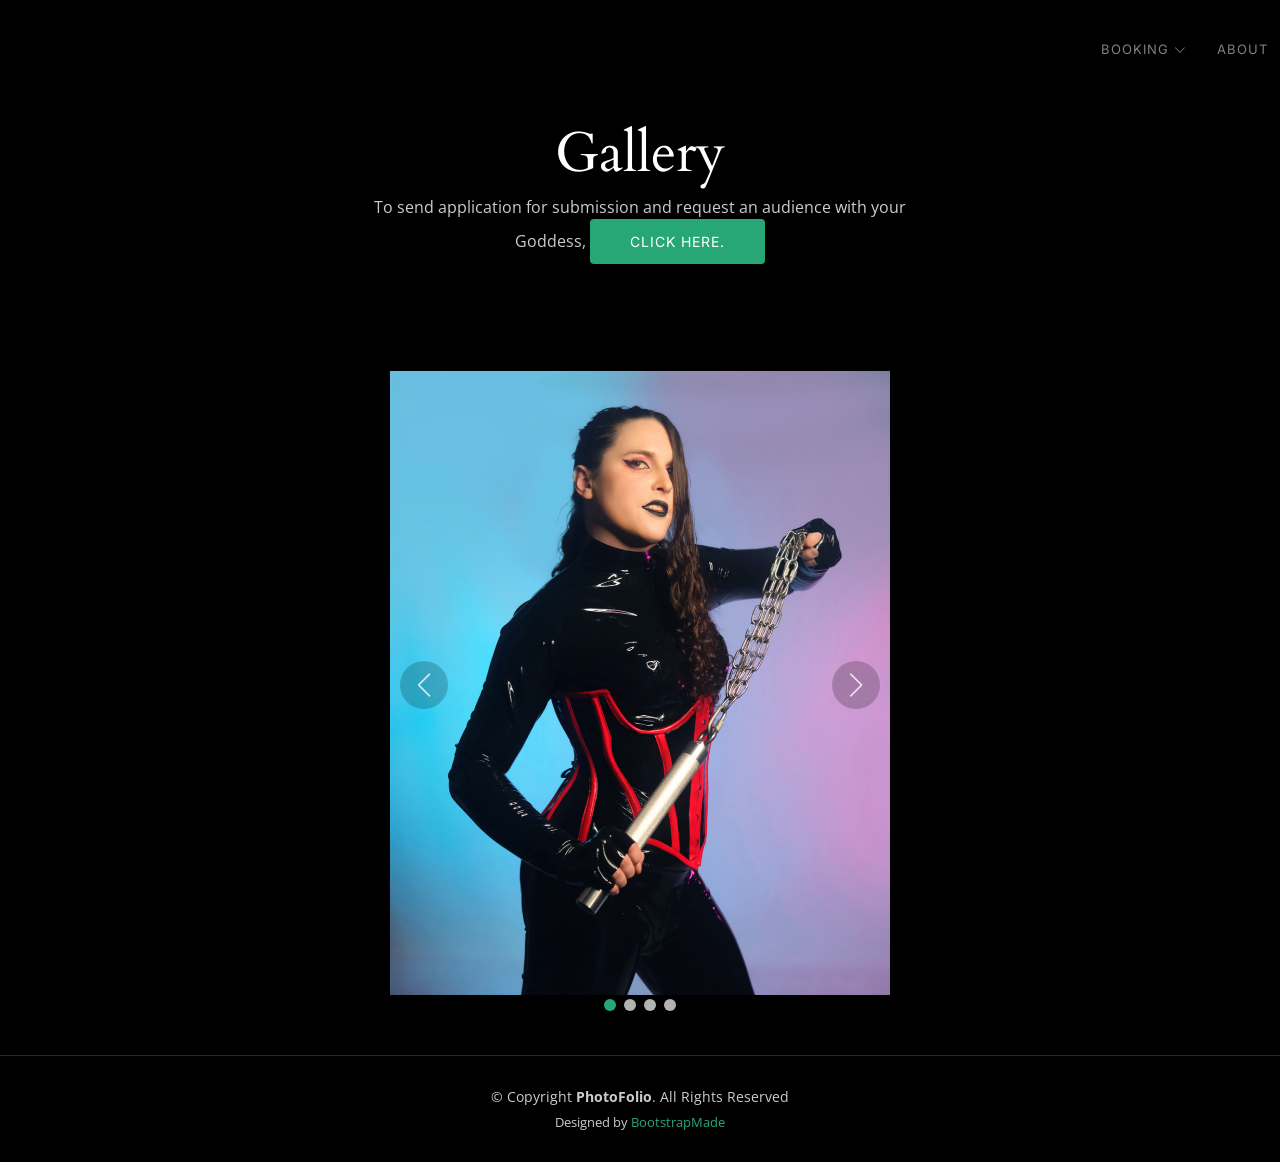
<file: gallery.html>
<!DOCTYPE html>
<html lang="en">

<head>
  <meta charset="utf-8">
  <meta content="width=device-width, initial-scale=1.0" name="viewport">

  <title>Miss Medusa - Gallery</title>
  <meta content="" name="description">
  <meta content="" name="keywords">

  <!-- Favicons -->
  <link href="assets/img/favicon.png" rel="icon">
  <link href="assets/img/apple-touch-icon.png" rel="apple-touch-icon">

  <!-- Google Fonts -->
  <link rel="preconnect" href="https://fonts.googleapis.com">
  <link rel="preconnect" href="https://fonts.gstatic.com" crossorigin>
  <link href="https://fonts.googleapis.com/css2?family=Open+Sans:ital,wght@0,300;0,400;0,500;0,600;0,700;1,300;1,400;1,600;1,700&family=Inter:ital,wght@0,300;0,400;0,500;0,600;0,700;1,300;1,400;1,500;1,600;1,700&family=Cardo:ital,wght@0,400;0,700;1,400&display=swap" rel="stylesheet">

  <!-- Vendor CSS Files -->
  <link href="assets/vendor/bootstrap/css/bootstrap.min.css" rel="stylesheet">
  <link href="assets/vendor/bootstrap-icons/bootstrap-icons.css" rel="stylesheet">
  <link href="assets/vendor/swiper/swiper-bundle.min.css" rel="stylesheet">
  <link href="assets/vendor/glightbox/css/glightbox.min.css" rel="stylesheet">
  <link href="assets/vendor/aos/aos.css" rel="stylesheet">

  <!-- Template Main CSS File -->
  <link href="assets/css/main.css" rel="stylesheet">

  <!-- =======================================================
  * Template Name: PhotoFolio
  * Template URL: https://bootstrapmade.com/photofolio-bootstrap-photography-website-template/
  * Updated: Mar 17 2024 with Bootstrap v5.3.3
  * Author: BootstrapMade.com
  * License: https://bootstrapmade.com/license/
  ======================================================== -->
</head>

<body>

  <!-- ======= Header ======= -->
  <header id="header" class="header d-flex align-items-center fixed-top">
    <div class="container-fluid d-flex align-items-center justify-content-between">

      <a href="index.html" class="logo d-flex align-items-center  me-auto me-lg-0">
        <!-- Uncomment the line below if you also wish to use an image logo -->
        <!-- <img src="assets/img/logo.png" alt="">
        <i class="bi bi-camera"></i>
        <h1>PhotoFolio</h1> -->
      </a>

      <nav id="navbar" class="navbar">
        <ul>
          <li class="dropdown"><a href="#"><span>Booking</span> <i class="bi bi-chevron-down dropdown-indicator"></i></a>
            <ul>
              <li><a href="corruption.html">Application</a></li>
              <li><a href="gallery">Gallery</a></li>
              <li><a href="consulting">Consulting</a></li>
              <li><a href="education">Education</a></li>
              <li><a href="installations">Installations</a></li>
            </ul>
          </li>
          <li><a href="about.html">About</a></li>
        </ul>
      </nav><!-- .navbar -->
      
      <!--
      <div class="header-social-links">
        <a href="#" class="twitter"><i class="bi bi-twitter"></i></a>
        <a href="#" class="facebook"><i class="bi bi-facebook"></i></a>
        <a href="#" class="instagram"><i class="bi bi-instagram"></i></a>
        <a href="#" class="linkedin"><i class="bi bi-linkedin"></i></i></a>
      </div>
      <i class="mobile-nav-toggle mobile-nav-show bi bi-list"></i>
      <i class="mobile-nav-toggle mobile-nav-hide d-none bi bi-x"></i>
      -->

    </div>
  </header><!-- End Header -->

  <main id="main" data-aos="fade" data-aos-delay="1500">

    <!-- ======= End Page Header ======= -->
    <div class="page-header d-flex align-items-center">
      <div class="container position-relative">
        <div class="row d-flex justify-content-center">
          <div class="col-lg-6 text-center">
            <h2>Gallery</h2>
            <p>To send application for submission and request an audience with your Goddess, 
            <a class="cta-btn" href="https://cryptpad.fr/form/#/2/form/view/voWniR25P-C-7ndU3kbcxA+puwp3108b+YsFFCIMAkA/">click here.</a></p>
          </div>
        </div>
      </div>
    </div><!-- End Page Header -->

    <!-- ======= Gallery Single Section ======= -->
    <section id="gallery-single" class="gallery-single">
      <div class="container-fluid position-relative h-100">
        
          <div class="col-lg-5 mx-auto">
        <div class="container position-relative h-100 w-100">
          <div class="position-relative h-100">
            <div class="slides-1 portfolio-details-slider swiper">
              <div class="swiper-wrapper align-items-center">
                <div class="swiper-slide">
                  <img src="assets/img/bust/gallery-1.jpeg" alt="">
                </div>
                <div class="swiper-slide">
                  <img src="assets/img/fullbody/gallery-2.jpeg" alt="">
                </div>
                <div class="swiper-slide">
                  <img src="assets/img/bust/gallery-3.jpeg" alt="">
                </div>
                <div class="swiper-slide">
                  <img src="assets/img/fullbody/gallery-4.jpeg" alt="">
                </div>

              </div>
              <div class="swiper-pagination"></div>
            </div>
            <div class="swiper-button-prev"></div>
            <div class="swiper-button-next"></div>

          </div>
        </div>
            </div>
      </div>
    </section><!-- End Gallery Single Section -->

  </main><!-- End #main -->

  <!-- ======= Footer ======= -->
  <footer id="footer" class="footer">
    <div class="container">
      <div class="copyright">
        &copy; Copyright <strong><span>PhotoFolio</span></strong>. All Rights Reserved
      </div>
      <div class="credits">
        <!-- All the links in the footer should remain intact. -->
        <!-- You can delete the links only if you purchased the pro version. -->
        <!-- Licensing information: https://bootstrapmade.com/license/ -->
        <!-- Purchase the pro version with working PHP/AJAX contact form: https://bootstrapmade.com/photofolio-bootstrap-photography-website-template/ -->
        Designed by <a href="https://bootstrapmade.com/">BootstrapMade</a>
      </div>
    </div>
  </footer><!-- End Footer -->

  <a href="#" class="scroll-top d-flex align-items-center justify-content-center"><i class="bi bi-arrow-up-short"></i></a>

  <div id="preloader">
    <div class="line"></div>
  </div>

  <!-- Vendor JS Files -->
  <script src="assets/vendor/bootstrap/js/bootstrap.bundle.min.js"></script>
  <script src="assets/vendor/swiper/swiper-bundle.min.js"></script>
  <script src="assets/vendor/glightbox/js/glightbox.min.js"></script>
  <script src="assets/vendor/aos/aos.js"></script>
  <script src="assets/vendor/php-email-form/validate.js"></script>

  <!-- Template Main JS File -->
  <script src="assets/js/main.js"></script>

</body>


</html>
</file>
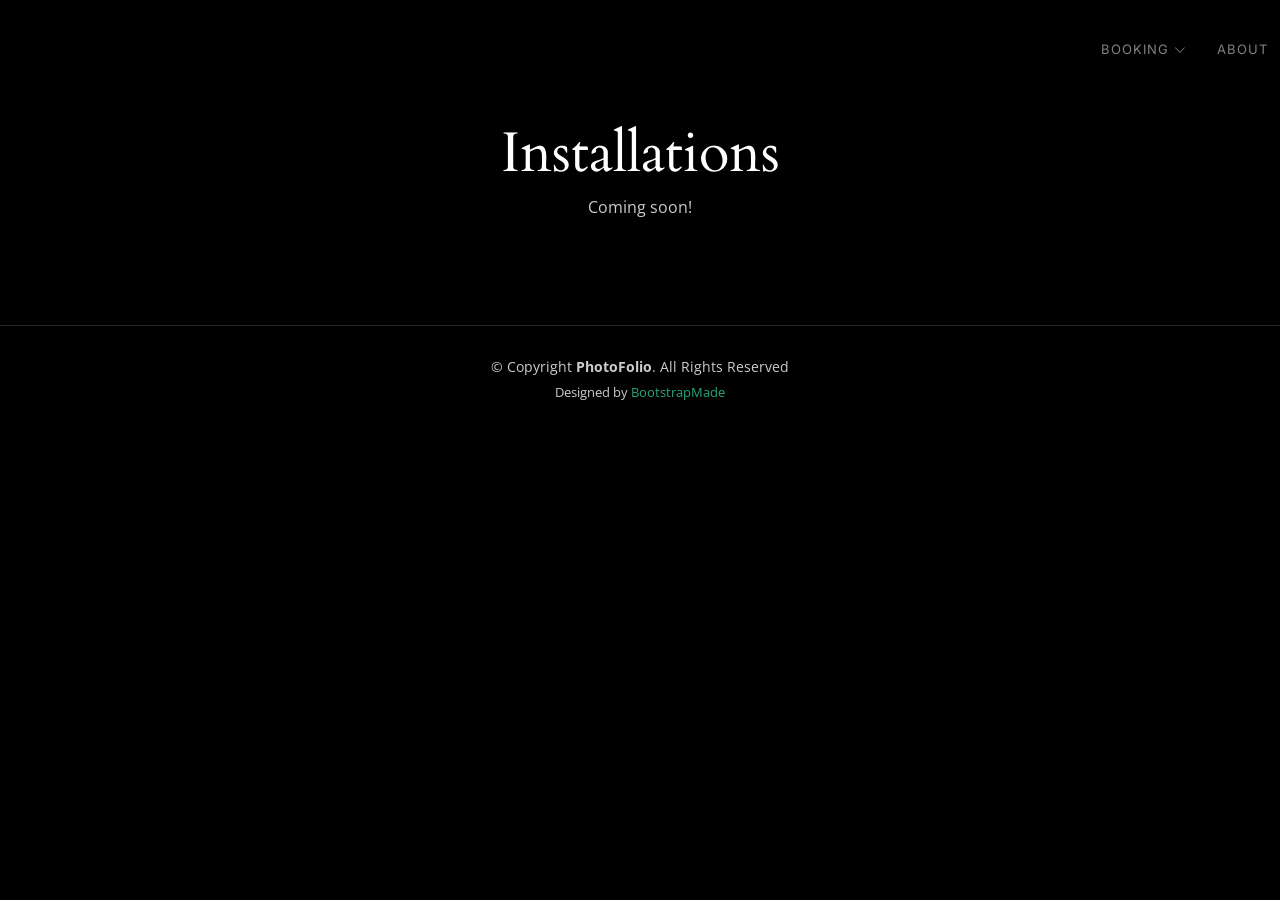
<file: installations.html>
<!DOCTYPE html>
<html lang="en">

<head>
  <meta charset="utf-8">
  <meta content="width=device-width, initial-scale=1.0" name="viewport">

  <title>Miss Medusa - Installations</title>
  <meta content="" name="description">
  <meta content="" name="keywords">

  <!-- Favicons -->
  <link href="assets/img/favicon.png" rel="icon">
  <link href="assets/img/apple-touch-icon.png" rel="apple-touch-icon">

  <!-- Google Fonts -->
  <link rel="preconnect" href="https://fonts.googleapis.com">
  <link rel="preconnect" href="https://fonts.gstatic.com" crossorigin>
  <link href="https://fonts.googleapis.com/css2?family=Open+Sans:ital,wght@0,300;0,400;0,500;0,600;0,700;1,300;1,400;1,600;1,700&family=Inter:ital,wght@0,300;0,400;0,500;0,600;0,700;1,300;1,400;1,500;1,600;1,700&family=Cardo:ital,wght@0,400;0,700;1,400&display=swap" rel="stylesheet">

  <!-- Vendor CSS Files -->
  <link href="assets/vendor/bootstrap/css/bootstrap.min.css" rel="stylesheet">
  <link href="assets/vendor/bootstrap-icons/bootstrap-icons.css" rel="stylesheet">
  <link href="assets/vendor/swiper/swiper-bundle.min.css" rel="stylesheet">
  <link href="assets/vendor/glightbox/css/glightbox.min.css" rel="stylesheet">
  <link href="assets/vendor/aos/aos.css" rel="stylesheet">

  <!-- Template Main CSS File -->
  <link href="assets/css/main.css" rel="stylesheet">

  <!-- =======================================================
  * Template Name: PhotoFolio
  * Template URL: https://bootstrapmade.com/photofolio-bootstrap-photography-website-template/
  * Updated: Mar 17 2024 with Bootstrap v5.3.3
  * Author: BootstrapMade.com
  * License: https://bootstrapmade.com/license/
  ======================================================== -->
</head>

<body>

  <!-- ======= Header ======= -->
  <header id="header" class="header d-flex align-items-center fixed-top">
    <div class="container-fluid d-flex align-items-center justify-content-between">

      <a href="index.html" class="logo d-flex align-items-center  me-auto me-lg-0">
        <!-- Uncomment the line below if you also wish to use an image logo -->
        <!-- <img src="assets/img/logo.png" alt="">
        <i class="bi bi-camera"></i>
        <h1>PhotoFolio</h1> -->
      </a>

      <nav id="navbar" class="navbar">
        <ul>
          <li class="dropdown"><a href="#"><span>Booking</span> <i class="bi bi-chevron-down dropdown-indicator"></i></a>
            <ul>
              <li><a href="corruption.html">Application</a></li>
              <li><a href="gallery">Gallery</a></li>
              <li><a href="consulting">Consulting</a></li>
              <li><a href="education">Education</a></li>
              <li><a href="installations">Installations</a></li>
            </ul>
          </li>
          <li><a href="about.html">About</a></li>
        </ul>
      </nav><!-- .navbar -->
      
      <!--
      <div class="header-social-links">
        <a href="#" class="twitter"><i class="bi bi-twitter"></i></a>
        <a href="#" class="facebook"><i class="bi bi-facebook"></i></a>
        <a href="#" class="instagram"><i class="bi bi-instagram"></i></a>
        <a href="#" class="linkedin"><i class="bi bi-linkedin"></i></i></a>
      </div>
      <i class="mobile-nav-toggle mobile-nav-show bi bi-list"></i>
      <i class="mobile-nav-toggle mobile-nav-hide d-none bi bi-x"></i>
      -->

    </div>
  </header><!-- End Header -->

  <main id="main" data-aos="fade" data-aos-delay="1500">

    <!-- ======= End Page Header ======= -->
    <div class="page-header d-flex align-items-center">
      <div class="container position-relative">
        <div class="row d-flex justify-content-center">
          <div class="col-lg-6 text-center">
            <h2>Installations</h2>
            <p>Coming soon!</p>

          </div>
        </div>
      </div>
    </div><!-- End Page Header -->

    <!-- ======= Gallery Single Section ======= -->
    <section id="gallery-single" class="gallery-single">
      <div class="container">
        
        <!--
        <div class="position-relative h-100">
          <div class="slides-1 portfolio-details-slider swiper">
            <div class="swiper-wrapper align-items-center">

              <div class="swiper-slide">
                <img src="assets/img/kelpKeeper/gallery-8.jpg" alt="">
              </div>
              <div class="swiper-slide">
                <img src="assets/img/kelpKeeper/gallery-9.jpg" alt="">
              </div>
              <div class="swiper-slide">
                <img src="assets/img/kelpKeeper/gallery-10.jpg" alt="">
              </div>
              <div class="swiper-slide">
                <img src="assets/img/kelpKeeper/gallery-11.jpg" alt="">
              </div>
              <div class="swiper-slide">
                <img src="assets/img/kelpKeeper/gallery-12.jpg" alt="">
              </div>
              <div class="swiper-slide">
                <img src="assets/img/kelpKeeper/gallery-13.jpg" alt="">
              </div>

            </div>
            <div class="swiper-pagination"></div>
          </div>
          <div class="swiper-button-prev"></div>
          <div class="swiper-button-next"></div>

        </div>

        <div class="row justify-content-between gy-4 mt-4">

          <div class="col-lg-8">
            <div class="portfolio-description">
              <h2>This is an example of portfolio detail</h2>
              <p>
                Autem ipsum nam porro corporis rerum. Quis eos dolorem eos itaque inventore commodi labore quia quia. Exercitationem repudiandae officiis neque suscipit non officia eaque itaque enim. Voluptatem officia accusantium nesciunt est omnis tempora consectetur dignissimos. Sequi nulla at esse enim cum deserunt eius.
              </p>
              <p>
                Amet consequatur qui dolore veniam voluptatem voluptatem sit. Non aspernatur atque natus ut cum nam et. Praesentium error dolores rerum minus sequi quia veritatis eum. Eos et doloribus doloremque nesciunt molestiae laboriosam.
              </p>

              <div class="testimonial-item">
                <p>
                  <i class="bi bi-quote quote-icon-left"></i>
                  Export tempor illum tamen malis malis eram quae irure esse labore quem cillum quid cillum eram malis quorum velit fore eram velit sunt aliqua noster fugiat irure amet legam anim culpa.
                  <i class="bi bi-quote quote-icon-right"></i>
                </p>
                <div>
                  <img src="assets/img/testimonials/testimonials-2.jpg" class="testimonial-img" alt="">
                  <h3>Charlotte Denton</h3>
                  <h4>Animator</h4>
                </div>
              </div>

              <p>
                Impedit ipsum quae et aliquid doloribus et voluptatem quasi. Perspiciatis occaecati earum et magnam animi. Quibusdam non qui ea vitae suscipit vitae sunt. Repudiandae incidunt cumque minus deserunt assumenda tempore. Delectus voluptas necessitatibus est.

              <p>
                Sunt voluptatum sapiente facilis quo odio aut ipsum repellat debitis. Molestiae et autem libero. Explicabo et quod necessitatibus similique quis dolor eum. Numquam eaque praesentium rem et qui nesciunt.
              </p>

            </div>
          </div>

          <div class="col-lg-3">
            <div class="portfolio-info">
              <h3>Project information</h3>
              <ul>
                <li><strong>Category</strong> <span>Nature Photography</span></li>
                <li><strong>Client</strong> <span>ASU Company</span></li>
                <li><strong>Project date</strong> <span>01 March, 2022</span></li>
                <li><strong>Project URL</strong> <a href="#">www.example.com</a></li>
                <li><a href="#" class="btn-visit align-self-start">Visit Website</a></li>
              </ul>
            </div>
          </div>

        </div>
        -->

      </div>
    </section><!-- End Gallery Single Section -->

  </main><!-- End #main -->

  <!-- ======= Footer ======= -->
  <footer id="footer" class="footer">
    <div class="container">
      <div class="copyright">
        &copy; Copyright <strong><span>PhotoFolio</span></strong>. All Rights Reserved
      </div>
      <div class="credits">
        <!-- All the links in the footer should remain intact. -->
        <!-- You can delete the links only if you purchased the pro version. -->
        <!-- Licensing information: https://bootstrapmade.com/license/ -->
        <!-- Purchase the pro version with working PHP/AJAX contact form: https://bootstrapmade.com/photofolio-bootstrap-photography-website-template/ -->
        Designed by <a href="https://bootstrapmade.com/">BootstrapMade</a>
      </div>
    </div>
  </footer><!-- End Footer -->

  <a href="#" class="scroll-top d-flex align-items-center justify-content-center"><i class="bi bi-arrow-up-short"></i></a>

  <div id="preloader">
    <div class="line"></div>
  </div>

  <!-- Vendor JS Files -->
  <script src="assets/vendor/bootstrap/js/bootstrap.bundle.min.js"></script>
  <script src="assets/vendor/swiper/swiper-bundle.min.js"></script>
  <script src="assets/vendor/glightbox/js/glightbox.min.js"></script>
  <script src="assets/vendor/aos/aos.js"></script>
  <script src="assets/vendor/php-email-form/validate.js"></script>

  <!-- Template Main JS File -->
  <script src="assets/js/main.js"></script>

</body>

</html>
</file>
<file: assets/css/main.css>
/**
* Template Name: PhotoFolio
* Template URL: https://bootstrapmade.com/photofolio-bootstrap-photography-website-template/
* Updated: Mar 17 2024 with Bootstrap v5.3.3
* Author: BootstrapMade.com
* License: https://bootstrapmade.com/license/
*/

/*--------------------------------------------------------------
# Set main reusable colors and fonts using CSS variables
# Learn more about CSS variables at https://developer.mozilla.org/en-US/docs/Web/CSS/Using_CSS_custom_properties
--------------------------------------------------------------*/
/* Fonts */
:root {
  --font-default: "Open Sans", system-ui, -apple-system, "Segoe UI", Roboto, "Helvetica Neue", Arial, "Noto Sans", "Liberation Sans", sans-serif, "Apple Color Emoji", "Segoe UI Emoji", "Segoe UI Symbol", "Noto Color Emoji";
  --font-primary: "Inter", sans-serif;
  --font-secondary: "Cardo", sans-serif;
}

/* Colors */
:root {
  --color-default: #fafafa;
  --color-primary: #27a776;
  --color-secondary: #161718;
}

/* Smooth scroll behavior */
:root {
  scroll-behavior: smooth;
}

/*--------------------------------------------------------------
# General
--------------------------------------------------------------*/
body {
  font-family: var(--font-default);
  color: var(--color-default);
  background-color: #000;
}

a {
  color: var(--color-primary);
  text-decoration: none;
}

a:hover {
  color: #32cf93;
  text-decoration: none;
}

h1,
h2,
h3,
h4,
h5,
h6 {
  font-family: var(--font-primary);
}

/*--------------------------------------------------------------
# Sections & Section Header
--------------------------------------------------------------*/
.section-header {
  padding-bottom: 40px;
}

.section-header h2 {
  font-size: 14px;
  font-weight: 500;
  padding: 0;
  line-height: 1px;
  margin: 0 0 5px 0;
  letter-spacing: 2px;
  text-transform: uppercase;
  color: rgba(255, 255, 255, 0.6);
  font-family: var(--font-primary);
}

.section-header h2::after {
  content: "";
  width: 120px;
  height: 1px;
  display: inline-block;
  background: #5bd9a9;
  margin: 4px 10px;
}

.section-header p {
  margin: 0;
  margin: 0;
  font-size: 36px;
  font-weight: 700;
  font-family: var(--font-secondary);
  color: #fff;
}

.section-header p2 {
  margin: 0;
  margin: 0;
  font-size: 36px;
  font-weight: 700;
  font-family: var(--font-secondary);
  color: #fff;
}

/*--------------------------------------------------------------
# Page Header
--------------------------------------------------------------*/
.page-header {
  padding: 120px 0 60px 0;
  min-height: 30vh;
  position: relative;
}

.page-header h2 {
  font-size: 56px;
  font-weight: 500;
  color: #fff;
  font-family: var(--font-secondary);
}

.page-header h3 {
  font-size: 23px;
  font-weight: 500;
  color: #fff;
  font-family: var(--font-secondary);
}

@media (max-width: 768px) {
  .page-header h2 {
    font-size: 36px;
  }
}

.page-header p {
  color: rgba(255, 255, 255, 0.8);
}

.page-header .cta-btn {
  font-family: var(--font-primary);
  font-weight: 400;
  font-size: 14px;
  display: inline-block;
  padding: 12px 40px;
  border-radius: 4px;
  letter-spacing: 1px;
  text-transform: uppercase;
  transition: 0.3s;
  color: #fff;
  background: var(--color-primary);
}

.page-header .cta-btn:hover {
  background: #2cbc85;
}

/*--------------------------------------------------------------
# Scroll top button
--------------------------------------------------------------*/
.scroll-top {
  position: fixed;
  visibility: hidden;
  opacity: 0;
  right: 15px;
  bottom: -15px;
  z-index: 99999;
  background: var(--color-primary);
  width: 44px;
  height: 44px;
  border-radius: 50px;
  transition: all 0.4s;
}

.scroll-top i {
  font-size: 24px;
  color: #fff;
  line-height: 0;
}

.scroll-top:hover {
  background: rgba(39, 167, 118, 0.8);
  color: #fff;
}

.scroll-top.active {
  visibility: visible;
  opacity: 1;
  bottom: 15px;
}

/*--------------------------------------------------------------
# Preloader
--------------------------------------------------------------*/
#preloader {
  display: flex;
  position: fixed;
  inset: 0;
  width: 100%;
  height: 100vh;
  z-index: 99999;
}

#preloader:before,
#preloader:after {
  content: "";
  background-color: var(--color-secondary);
  position: absolute;
  inset: 0;
  width: 50%;
  height: 100%;
  transition: all 0.3s ease 0s;
  z-index: -1;
}

#preloader:after {
  left: auto;
  right: 0;
}

#preloader .line {
  position: relative;
  overflow: hidden;
  margin: auto;
  width: 1px;
  height: 280px;
  transition: all 0.8s ease 0s;
}

#preloader .line:before {
  content: "";
  position: absolute;
  background-color: #fff;
  left: 0;
  top: 50%;
  width: 1px;
  height: 0%;
  transform: translateY(-50%);
  animation: lineincrease 1000ms ease-in-out 0s forwards;
}

#preloader .line:after {
  content: "";
  position: absolute;
  background-color: #999;
  left: 0;
  top: 0;
  width: 1px;
  height: 100%;
  transform: translateY(-100%);
  animation: linemove 1200ms linear 0s infinite;
  animation-delay: 2000ms;
}

#preloader.loaded .line {
  opacity: 0;
  height: 100% !important;
}

#preloader.loaded .line:after {
  opacity: 0;
}

#preloader.loaded:before,
#preloader.loaded:after {
  animation: preloaderfinish 300ms ease-in-out 500ms forwards;
}

@keyframes lineincrease {
  0% {
    height: 0%;
  }

  100% {
    height: 100%;
  }
}

@keyframes linemove {
  0% {
    transform: translateY(200%);
  }

  100% {
    transform: translateY(-100%);
  }
}

@keyframes preloaderfinish {
  0% {
    width: 5 0%;
  }

  100% {
    width: 0%;
  }
}

/*--------------------------------------------------------------
# Header
--------------------------------------------------------------*/
.header {
  transition: all 0.5s;
  z-index: 997;
  padding: 30px 0;
  background-color: #000;
}

.header .logo {
  transition: 0.3s;
}

.header .logo img {
  max-height: 40px;
  margin-right: 8px;
}

.header .logo h1 {
  font-size: 32px;
  margin: 0;
  font-weight: 400;
  color: #fff;
  font-family: var(--font-secondary);
}

.header .logo i {
  font-size: 32px;
  margin-right: 8px;
  line-height: 0;
}

@media (max-width: 575px) {
  .header .logo h1 {
    font-size: 26px;
  }

  .header .logo i {
    font-size: 24px;
  }
}

.header .header-social-links {
  padding-right: 15px;
}

.header .header-social-links a {
  color: rgba(255, 255, 255, 0.5);
  padding-left: 15px;
  display: inline-block;
  line-height: 0px;
  transition: 0.3s;
  font-size: 16px;
}

.header .header-social-links a:hover {
  color: #fff;
}

@media (max-width: 575px) {
  .header .header-social-links a {
    padding-left: 5px;
  }
}

/*--------------------------------------------------------------
# Desktop Navigation
--------------------------------------------------------------*/
@media (min-width: 1280px) {
  .navbar {
    padding: 0;
  }

  .navbar ul {
    margin: 0;
    padding: 0;
    display: flex;
    list-style: none;
    align-items: center;
  }

  .navbar li {
    position: relative;
  }

  .navbar a,
  .navbar a:focus {
    display: flex;
    align-items: center;
    justify-content: space-between;
    padding: 10px 0 10px 30px;
    font-family: var(--font-primary);
    text-transform: uppercase;
    letter-spacing: 1px;
    font-size: 13px;
    font-weight: 400;
    color: rgba(255, 255, 255, 0.5);
    white-space: nowrap;
    transition: 0.3s;
  }

  .navbar a i,
  .navbar a:focus i {
    font-size: 12px;
    line-height: 0;
    margin-left: 5px;
  }

  .navbar a:hover,
  .navbar .active,
  .navbar .active:focus,
  .navbar li:hover>a {
    color: #fff;
  }

  .navbar .dropdown ul {
    display: block;
    position: absolute;
    left: 14px;
    top: calc(100% + 30px);
    margin: 0;
    padding: 10px 0;
    z-index: 99;
    opacity: 0;
    visibility: hidden;
    background: var(--color-secondary);
    transition: 0.3s;
    border-radius: 4px;
  }

  .navbar .dropdown ul li {
    min-width: 200px;
  }

  .navbar .dropdown ul a {
    padding: 10px 20px;
    font-size: 15px;
    text-transform: none;
    font-weight: 400;
  }

  .navbar .dropdown ul a i {
    font-size: 12px;
  }

  .navbar .dropdown ul a:hover,
  .navbar .dropdown ul .active:hover,
  .navbar .dropdown ul li:hover>a {
    color: #fff;
  }

  .navbar .dropdown:hover>ul {
    opacity: 1;
    top: 100%;
    visibility: visible;
  }

  .navbar .dropdown .dropdown ul {
    top: 0;
    left: calc(100% - 30px);
    visibility: hidden;
  }

  .navbar .dropdown .dropdown:hover>ul {
    opacity: 1;
    top: 0;
    left: 100%;
    visibility: visible;
  }
}

@media (min-width: 1280px) and (max-width: 1366px) {
  .navbar .dropdown .dropdown ul {
    left: -90%;
  }

  .navbar .dropdown .dropdown:hover>ul {
    left: -100%;
  }
}

@media (min-width: 1280px) {

  .mobile-nav-show,
  .mobile-nav-hide {
    display: none;
  }
}

/*--------------------------------------------------------------
# Mobile Navigation
--------------------------------------------------------------*/
@media (max-width: 1279px) {
  .navbar {
    position: fixed;
    top: 0;
    right: -100%;
    width: 100%;
    max-width: 400px;
    bottom: 0;
    transition: 0.3s;
    z-index: 9997;
  }

  .navbar ul {
    position: absolute;
    inset: 0;
    padding: 50px 0 10px 0;
    margin: 0;
    background: rgba(0, 0, 0, 0.9);
    overflow-y: auto;
    transition: 0.3s;
    z-index: 9998;
  }

  .navbar a,
  .navbar a:focus {
    display: flex;
    align-items: center;
    justify-content: space-between;
    padding: 10px 20px;
    font-family: var(--font-primary);
    font-size: 13px;
    text-transform: uppercase;
    font-weight: 400;
    color: rgba(255, 255, 255, 0.5);
    letter-spacing: 1px;
    white-space: nowrap;
    transition: 0.3s;
  }

  .navbar a i,
  .navbar a:focus i {
    font-size: 12px;
    line-height: 0;
    margin-left: 5px;
  }

  .navbar a:hover,
  .navbar .active,
  .navbar .active:focus,
  .navbar li:hover>a {
    color: #fff;
  }

  .navbar .dropdown ul,
  .navbar .dropdown .dropdown ul {
    position: static;
    display: none;
    padding: 10px 0;
    margin: 10px 20px;
    transition: all 0.5s ease-in-out;
    border: 1px solid black;
  }

  .navbar .dropdown>.dropdown-active,
  .navbar .dropdown .dropdown>.dropdown-active {
    display: block;
  }

  .mobile-nav-show {
    color: #fff;
    font-size: 28px;
    cursor: pointer;
    line-height: 0;
    transition: 0.5s;
    z-index: 9999;
    margin: 0 10px 0 10px;
  }

  .mobile-nav-hide {
    color: #fff;
    font-size: 32px;
    cursor: pointer;
    line-height: 0;
    transition: 0.5s;
    position: fixed;
    right: 20px;
    top: 20px;
    z-index: 9999;
  }

  .mobile-nav-active {
    overflow: hidden;
  }

  .mobile-nav-active .navbar {
    right: 0;
  }

  .mobile-nav-active .navbar:before {
    content: "";
    position: fixed;
    inset: 0;
    background: rgba(22, 23, 24, 0.8);
    z-index: 9996;
  }
}

/*--------------------------------------------------------------
# About Section
--------------------------------------------------------------*/
.about .content h2 {
  font-weight: 700;
  font-size: 24px;
  color: var(--color-primary);
}

.about .content p2 {
  color: #27a776;
}

.about .content ul {
  list-style: none;
  padding: 0;
}

.about .content ul li {
  margin-bottom: 20px;
  display: flex;
  align-items: center;
}

.about .content ul strong {
  margin-right: 10px;
}

.about .content ul i {
  font-size: 16px;
  margin-right: 5px;
  color: var(--color-primary);
  line-height: 0;
}

/*--------------------------------------------------------------
# Testimonials Section
--------------------------------------------------------------*/
.testimonials {
  margin-top: 80px;
}

.testimonials .testimonial-item {
  box-sizing: content-box;
  padding: 30px;
  margin: 40px 30px;
  background: var(--color-secondary);
  min-height: 320px;
  display: flex;
  flex-direction: column;
  text-align: center;
}

.testimonials .testimonial-item .stars {
  margin-bottom: 15px;
}

.testimonials .testimonial-item .stars i {
  color: #ffc107;
  margin: 0 1px;
}

.testimonials .testimonial-item .testimonial-img {
  width: 90px;
  border-radius: 50%;
  border: 5px solid #474a4d;
  margin: 0 auto;
}

.testimonials .testimonial-item h3 {
  font-size: 18px;
  font-weight: bold;
  margin: 10px 0 5px 0;
  color: #fff;
}

.testimonials .testimonial-item h4 {
  font-size: 14px;
  color: rgba(255, 255, 255, 0.5);
  margin: 0;
}

.testimonials .testimonial-item p {
  font-style: italic;
  margin: 0 auto 15px auto;
}

.testimonials .swiper-pagination {
  margin-top: 20px;
  position: relative;
}

.testimonials .swiper-pagination .swiper-pagination-bullet {
  width: 12px;
  height: 12px;
  background-color: rgba(255, 255, 255, 0.2);
  opacity: 1;
}

.testimonials .swiper-pagination .swiper-pagination-bullet-active {
  background-color: rgba(255, 255, 255, 0.5);
}

.testimonials .swiper-slide {
  opacity: 0.3;
}

@media (max-width: 1199px) {
  .testimonials .swiper-slide-active {
    opacity: 1;
  }

  .testimonials .swiper-pagination {
    margin-top: 0;
  }

  .testimonials .testimonial-item {
    margin: 40px 20px;
  }
}

@media (min-width: 1200px) {
  .testimonials .swiper-slide-next {
    opacity: 1;
    transform: scale(1.12);
  }
}

/*--------------------------------------------------------------
# Pricing Section
--------------------------------------------------------------*/
.gallery {
  margin-top: 40px;
}

.gallery .gallery-item {
  position: relative;
  overflow: hidden;
  border-radius: 10px;
}

.gallery .gallery-item img {
  transition: 0.3s;
}

.gallery .gallery-links {
  position: absolute;
  inset: 0;
  opacity: 0;
  transition: all ease-in-out 0.3s;
  background: rgba(0, 0, 0, 0.6);
  z-index: 3;
}

.gallery .gallery-links .preview-link,
.gallery .gallery-links .details-link {
  font-size: 20px;
  color: rgba(255, 255, 255, 0.5);
  transition: 0.3s;
  line-height: 1.2;
  margin: 30px 8px 0 8px;
}

.gallery .gallery-links .preview-link:hover,
.gallery .gallery-links .details-link:hover {
  color: #fff;
}

.gallery .gallery-links .details-link {
  font-size: 30px;
  line-height: 0;
}

.gallery .gallery-item:hover .gallery-links {
  opacity: 1;
}

.gallery .gallery-item:hover .preview-link,
.gallery .gallery-item:hover .details-link {
  margin-top: 0;
}

.gallery .gallery-item:hover img {
  transform: scale(1.1);
}

.glightbox-clean .gslide-description {
  background: #222425;
}

.glightbox-clean .gslide-title {
  color: rgba(255, 255, 255, 0.8);
  margin: 0;
}

/*--------------------------------------------------------------
# Gallery Single Section
--------------------------------------------------------------*/
.gallery-single .portfolio-details-slider img {
  width: 100%;
}

.gallery-single .portfolio-details-slider .swiper-pagination .swiper-pagination-bullet {
  width: 12px;
  height: 12px;
  background-color: rgba(255, 255, 255, 0.7);
  opacity: 1;
}

.gallery-single .portfolio-details-slider .swiper-pagination .swiper-pagination-bullet-active {
  background-color: var(--color-primary);
}

.gallery-single .swiper-button-prev,
.gallery-single .swiper-button-next {
  width: 48px;
  height: 48px;
}

.gallery-single .swiper-button-prev:after,
.gallery-single .swiper-button-next:after {
  color: rgba(255, 255, 255, 0.8);
  background-color: rgba(0, 0, 0, 0.2);
  font-size: 24px;
  border-radius: 50%;
  width: 48px;
  height: 48px;
  display: flex;
  align-items: center;
  justify-content: center;
  transition: 0.3s;
}

.gallery-single .swiper-button-prev:hover:after,
.gallery-single .swiper-button-next:hover:after {
  background-color: rgba(0, 0, 0, 0.6);
}

@media (max-width: 575px) {

  .gallery-single .swiper-button-prev,
  .gallery-single .swiper-button-next {
    display: none;
  }
}

.gallery-single .portfolio-info h3 {
  font-size: 22px;
  font-weight: 700;
  margin-bottom: 20px;
  padding-bottom: 20px;
  position: relative;
  font-family: var(--font-secondary);
}

.gallery-single .portfolio-info h3:after {
  content: "";
  position: absolute;
  display: block;
  width: 50px;
  height: 3px;
  background: var(--color-primary);
  left: 0;
  bottom: 0;
}

.gallery-single .portfolio-info ul {
  list-style: none;
  padding: 0;
  font-size: 15px;
}

.gallery-single .portfolio-info ul li {
  display: flex;
  flex-direction: column;
  padding-bottom: 15px;
}

.gallery-single .portfolio-info ul strong {
  text-transform: uppercase;
  font-weight: 400;
  color: #6b7075;
  font-size: 14px;
}

.gallery-single .portfolio-info .btn-visit {
  padding: 8px 40px;
  background: var(--color-primary);
  color: #fff;
  border-radius: 50px;
  transition: 0.3s;
}

.gallery-single .portfolio-info .btn-visit:hover {
  background: #2cbc85;
}

.gallery-single .portfolio-description h2 {
  font-size: 26px;
  font-weight: 700;
  margin-bottom: 20px;
  color: #fff;
  font-family: var(--font-secondary);
}

.gallery-single .portfolio-description p {
  padding: 0;
}

.gallery-single .portfolio-description .testimonial-item {
  padding: 30px 30px 0 30px;
  position: relative;
  background: var(--color-secondary);
  height: 100%;
  margin-bottom: 50px;
}

.gallery-single .portfolio-description .testimonial-item .testimonial-img {
  width: 90px;
  border-radius: 50px;
  border: 6px solid #2e3133;
  float: left;
  margin: 0 10px 0 0;
}

.gallery-single .portfolio-description .testimonial-item h3 {
  font-size: 18px;
  font-weight: bold;
  margin: 15px 0 5px 0;
  padding-top: 20px;
}

.gallery-single .portfolio-description .testimonial-item h4 {
  font-size: 14px;
  color: rgba(255, 255, 255, 0.6);
  margin: 0;
}

.gallery-single .portfolio-description .testimonial-item .quote-icon-left,
.gallery-single .portfolio-description .testimonial-item .quote-icon-right {
  color: #5bd9a9;
  font-size: 26px;
  line-height: 0;
}

.gallery-single .portfolio-description .testimonial-item .quote-icon-left {
  display: inline-block;
  left: -5px;
  position: relative;
}

.gallery-single .portfolio-description .testimonial-item .quote-icon-right {
  display: inline-block;
  right: -5px;
  position: relative;
  top: 10px;
  transform: scale(-1, -1);
}

.gallery-single .portfolio-description .testimonial-item p {
  font-style: italic;
  margin: 0 0 15px 0 0 0;
  padding: 0;
}

/*--------------------------------------------------------------
# Services Section
--------------------------------------------------------------*/
.services .service-item {
  padding: 50px 30px;
  transition: all ease-in-out 0.4s;
  background: var(--color-secondary);
  height: 100%;
  overflow: hidden;
  z-index: 1;
}

.services .service-item:before {
  content: "";
  position: absolute;
  background: #1d1f20;
  top: -200px;
  transition: all 0.3s;
  z-index: -1;
}

.services .service-item i {
  background: var(--color-primary);
  color: #fff;
  font-size: 24px;
  transition: 0.3s;
  display: flex;
  align-items: center;
  justify-content: center;
  width: 56px;
  height: 56px;
  border-radius: 50%;
}

.services .service-item h4 {
  font-weight: 600;
  margin: 15px 0 0 0;
  transition: 0.3s;
  font-size: 20px;
}

.services .service-item h4 a {
  color: #fff;
}

.services .service-item p {
  line-height: 24px;
  font-size: 14px;
  margin: 15px 0 0 0;
}

.services .service-item p2 {
  line-height: 24px;
  font-size: 14px;
  margin: 15px 0 0 0;
}

.services .service-item:hover:before {
  background: var(--color-primary);
  right: 0;
  top: 0;
  width: 100%;
  height: 100%;
  border-radius: 0px;
}

.services .service-item:hover h4 a,
.services .service-item:hover p {
  color: #fff;
}

.services .service-item:hover i {
  background: #fff;
  color: var(--color-primary);
}

/*--------------------------------------------------------------
# Pricing Section
--------------------------------------------------------------*/
.pricing {
  margin-top: 80px;
}

.pricing .pricing-item {
  border-bottom: 1px dashed #474a4d;
  width: 100%;
  height: 100%;
  padding: 0 0 15px 0;
}

.pricing .pricing-item h3 {
  margin: 0;
  font-size: 18px;
  font-weight: 500;
  color: rgba(255, 255, 255, 0.6);
}

.pricing .pricing-item h4 {
  margin: 0;
  font-size: 16px;
}

/*--------------------------------------------------------------
# Contact Section
--------------------------------------------------------------*/
.contact .info-item+.info-item {
  margin-top: 40px;
}

.contact .info-item i {
  font-size: 20px;
  color: var(--color-primary);
  float: left;
  width: 44px;
  height: 44px;
  background: #222425;
  display: flex;
  justify-content: center;
  align-items: center;
  border-radius: 50px;
  transition: all 0.3s ease-in-out;
  margin-right: 15px;
}

.contact .info-item h4 {
  padding: 0;
  font-size: 20px;
  font-weight: 600;
  margin-bottom: 5px;
  color: rgba(255, 255, 255, 0.5);
}

.contact .info-item p {
  padding: 0;
  margin-bottom: 0;
  font-size: 14px;
  color: #fff;
}

.contact .info-item:hover i {
  background: var(--color-primary);
  color: #fff;
}

.contact .php-email-form {
  width: 100%;
}

.contact .php-email-form .form-group {
  padding-bottom: 8px;
}

.contact .php-email-form .error-message {
  display: none;
  color: #fff;
  background: #df1529;
  text-align: left;
  padding: 15px;
  font-weight: 600;
}

.contact .php-email-form .error-message br+br {
  margin-top: 25px;
}

.contact .php-email-form .sent-message {
  display: none;
  color: #fff;
  background: var(--color-primary);
  text-align: center;
  padding: 15px;
  font-weight: 600;
}

.contact .php-email-form .loading {
  display: none;
  background: var(--color-secondary);
  text-align: center;
  padding: 15px;
  color: rgba(255, 255, 255, 0.6);
}

.contact .php-email-form .loading:before {
  content: "";
  display: inline-block;
  border-radius: 50%;
  width: 24px;
  height: 24px;
  margin: 0 10px -6px 0;
  border: 3px solid var(--color-primary);
  border-top-color: var(--color-secondary);
  animation: animate-loading 1s linear infinite;
}

.contact .php-email-form input,
.contact .php-email-form textarea {
  border-radius: 4px;
  box-shadow: none;
  font-size: 14px;
  background-color: var(--color-secondary);
  border: 1px solid #2e3133;
  color: #fff;
}

.contact .php-email-form input {
  height: 44px;
}

.contact .php-email-form textarea {
  padding: 10px 12px;
}

.contact .php-email-form button[type=submit] {
  background: var(--color-primary);
  border: 0;
  padding: 10px 35px;
  color: #fff;
  transition: 0.4s;
  border-radius: 4px;
}

.contact .php-email-form button[type=submit]:hover {
  background: rgba(39, 167, 118, 0.8);
}

@keyframes animate-loading {
  0% {
    transform: rotate(0deg);
  }

  100% {
    transform: rotate(360deg);
  }
}

/*--------------------------------------------------------------
# Hero Section
--------------------------------------------------------------*/
.hero {
  margin-top: 80px;
  width: 100%;
  min-height: 30vh;
  background: #000;
  background-size: cover;
  position: relative;
  padding: 0px 0 60px 0;
}

.hero h2 {
  margin: 0 0 10px 0;
  font-size: 38px;
  font-weight: 700;
  color: #fff;
  font-family: var(--font-secondary);
}

.hero h2 span {
  position: relative;
  z-index: 1;
  padding: 0 5px;
  display: inline-block;
}

.hero h2 span:before {
  content: "";
  position: absolute;
  height: 50%;
  bottom: 0;
  left: 0;
  right: 0;
  background: var(--color-primary);
  z-index: 0;
}

.hero p {
  color: #fff;
  margin-bottom: 30px;
  font-size: 18px;
}

.hero p2 {
  color: #161718;
  margin-bottom: 30px;
  font-size: 10px;
}

.hero p3 {
  color: #fff;
  margin-bottom: 30px;
  font-size: 10px;
}

.hero .btn-get-started {
  font-family: var(--font-primary);
  font-weight: 400;
  font-size: 14px;
  display: inline-block;
  padding: 12px 40px;
  border-radius: 4px;
  letter-spacing: 1px;
  text-transform: uppercase;
  transition: 0.3s;
  color: #fff;
  background: var(--color-primary);
}

.hero .btn-get-started:hover {
  background: #2cbc85;
}

@media (max-width: 768px) {
  .hero h2 {
    font-size: 32px;
  }
}

/*--------------------------------------------------------------
# Footer
--------------------------------------------------------------*/
.footer {
  margin-top: 30px;
  padding: 30px 0;
  font-size: 14px;
  border-top: 1px solid rgba(255, 255, 255, 0.15);
}

.footer .copyright {
  text-align: center;
  color: rgba(255, 255, 255, 0.8);
}

.footer .credits {
  padding-top: 6px;
  text-align: center;
  font-size: 13px;
  color: rgba(255, 255, 255, 0.8);
}

.footer .credits a {
  color: var(--color-primary);
}
</file>
